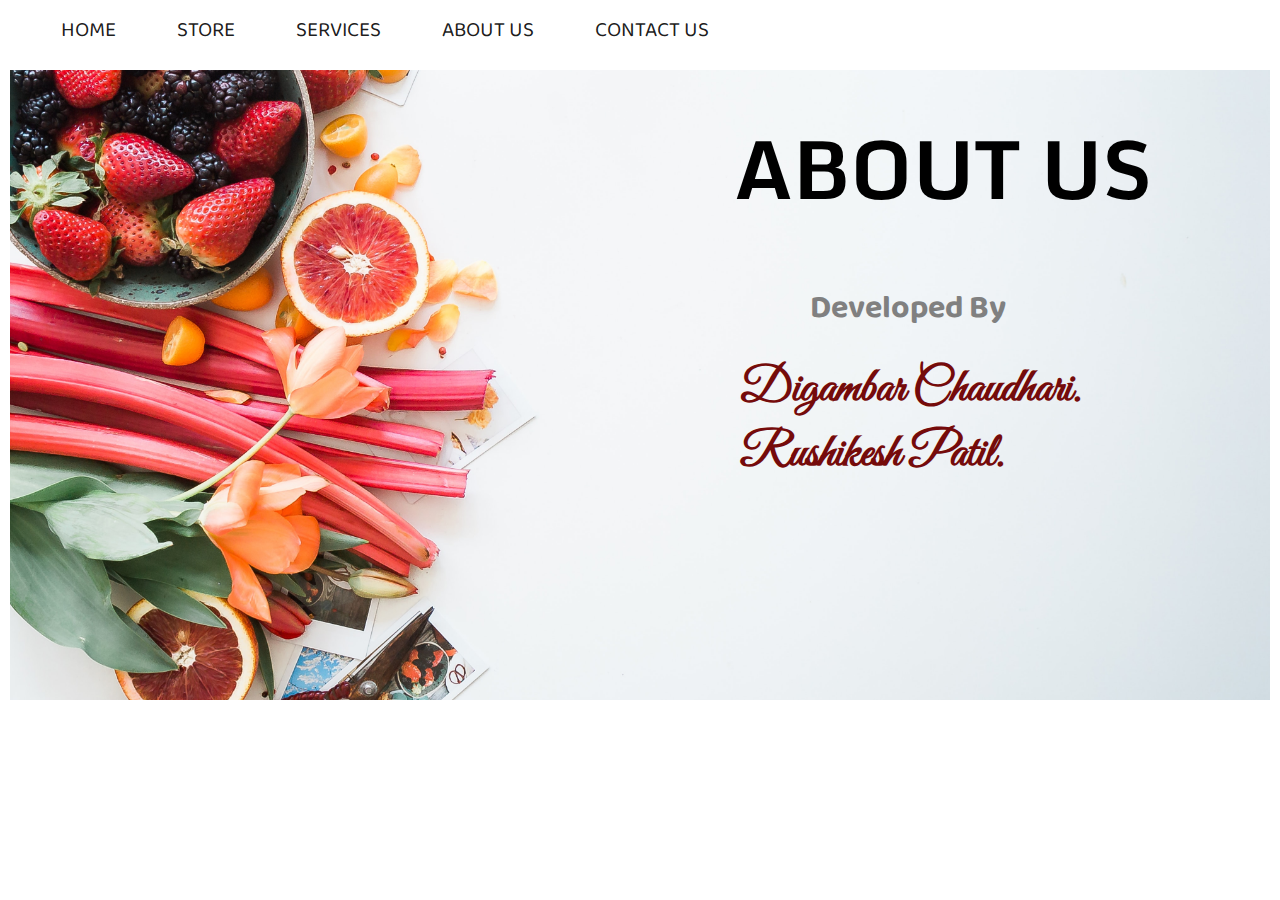
<file: html/AboutUs.html>
<!DOCTYPE html>
<html lang="en">

<head>
    <meta charset="UTF-8">
    <meta name="viewport" content="width=device-width, initial-scale=1.0">
    <title>About Us</title>
    <link
        href="https://fonts.googleapis.com/css2?family=EB+Garamond:wght@500&family=Great+Vibes&family=Josefin+Sans:wght@500&family=PT+Sans&display=swap"
        rel="stylesheet">
    <link href="https://fonts.googleapis.com/css2?family=Baloo+2:wght@500&display=swap" rel="stylesheet">
    <link href="https://fonts.googleapis.com/css2?family=Monda&display=swap" rel="stylesheet">
    <link rel="stylesheet" href="../css/style.css">
</head>

<body>

    <!-- Navigation Bar -->

    <nav id="navigation">
        <ul>
            <li class="list"><a href="../index.html">Home</a></li>
            <li class="list"><a href="../html/Store.html">Store</a></li>
            <!-- <li class="list"><a href="#gallary">Gallery</a></li> -->
            <li class="list"><a href="../html/Services.html">Services</a></li>
            <li class="list"><a href="#about_us">About us</a></li>
            <li class="list"><a href="../html/ContactUs.html">Contact us</a></li>
        </ul>

        
    </nav>

    <!-- ABOUT US SECTION START FROM HERE -->
    <section id="about_us">
        <h1 class="mainheading">About Us</h1>
        <h2>Developed By</h2>
        <h3>Digambar Chaudhari.</h3>
        <h3>Rushikesh Patil.</h3>
    </section>
</body>

</html>
</file>
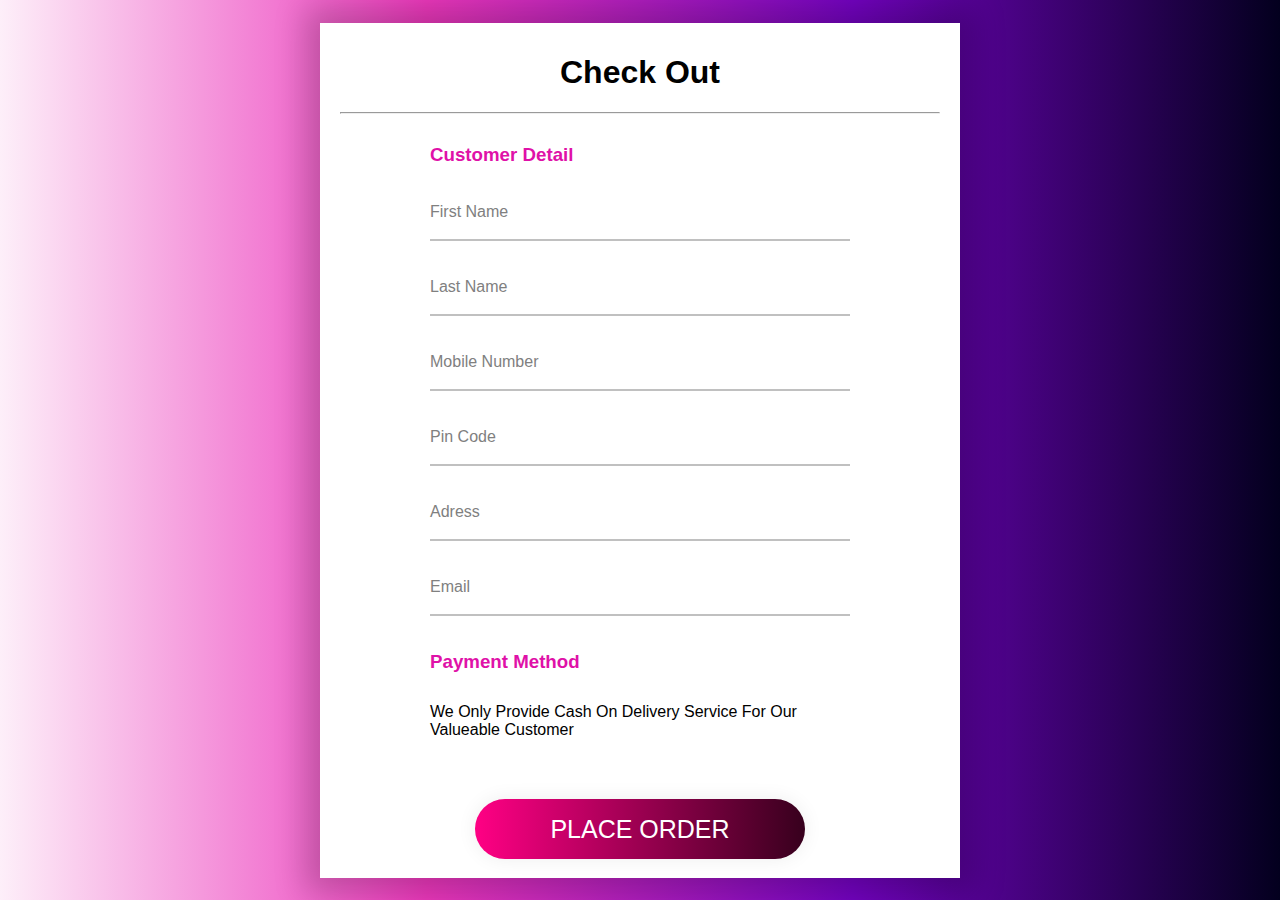
<file: html/Check Out.html>
<!DOCTYPE html>
<html lang="en">

<head>
    <meta charset="UTF-8">
    <meta name="viewport" content="width=device-width, initial-scale=1.0">
    <title>Sweet Shop-Check Out</title>
    <link rel="stylesheet" href="../css/Check Out.css">
</head>

<body>
    <form action="../html/OrderConfirm.html">
    <div class="Container">
        <div class="CheckOut">

            <div class="Form">

                <h1>Check Out</h1>
                <hr>

                <div class="wrapper">
                     <h3>Customer Detail</h3>
                    <div  class="input-data">
                        <input id="FirstName" type="text" required>
                        <div class="underline"></div>
                        <label>First Name</label>
                    </div>
                    <div class="input-data">
                        <input id="LastName" type="text" required>
                        <div class="underline"></div>
                        <label>Last Name</label>
                    </div>
                    <div class="input-data">
                        <input id="MobileNumber" type="tel" pattern="[0-9]{10}" maxlength="10" required>
                        <div class="underline"></div>
                        <label>Mobile Number</label>
                    </div>
                    <div class="input-data">
                        <input id="PinCode" type="tel" pattern="[0-9]{6}" maxlength="6" required>
                        <div class="underline"></div>
                        <label>Pin Code</label>
                    </div>
                    <div class="input-data">
                        <input id="Adress" type="text" required>
                        <div class="underline"></div>
                        <label>Adress</label>
                    </div>
                    <div class="input-data">
                        <input id="EmailId" type="email" required>
                        <div class="underline"></div>
                        <label>Email</label>
                    </div>
                
                    <h3>Payment Method</h3>
                   <div class="paymentoption">
                       <p>We Only Provide Cash On Delivery Service For Our Valueable Customer</p>
                   </div>

                   <input id="PlaceOrderBtn" onclick="CustomerData()" type="submit" value="Place Order">
                    
                
                </div>

            </div>
        </div>
    </div>
</form>
</body>
<script src="../js/CheckOut.js"></script>
</html>
</file>
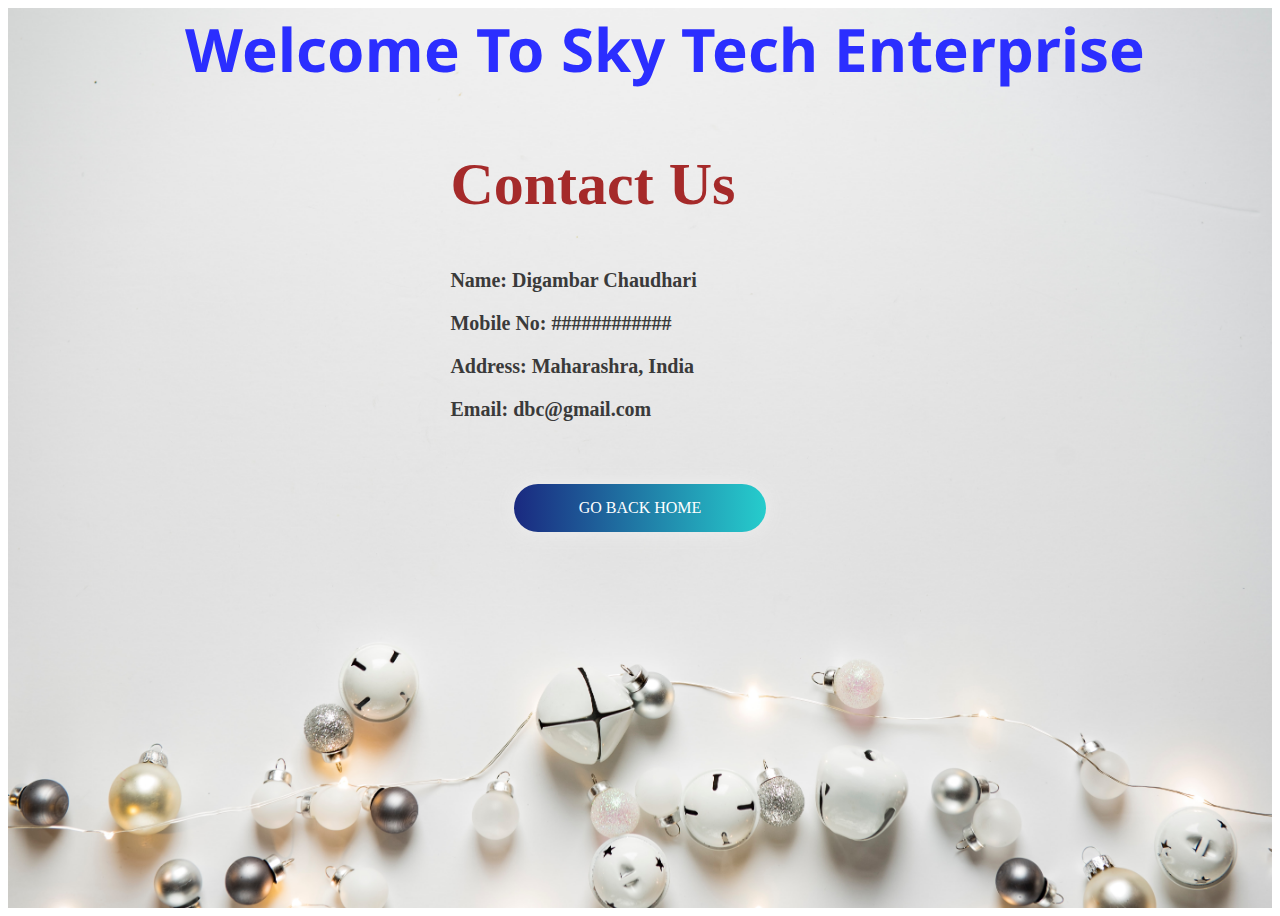
<file: html/ContactUs.html>
<!DOCTYPE html>
<html lang="en">

<head>
    <meta charset="UTF-8">
    <meta name="viewport" content="width=device-width, initial-scale=1.0">
    <title>Contact Us</title>
    <link rel="preconnect" href="https://fonts.gstatic.com">
    <link href="https://fonts.googleapis.com/css2?family=Noto+Sans&family=Redressed&display=swap" rel="stylesheet">
    

    <style>
        *{
            outline: none;
        }
        .mainbox {
           
            background-image: url(../img/background/4.jpg);
            background-position: center;
            background-size: cover;
            background-repeat: no-repeat;
            height: 100vh;
            width: 100%;
        }

        .contact h1 {
            color: rgb(43, 46, 255);
            margin: 0px 0px 60px 50px;
            font-family: 'Noto Sans', sans-serif;
            text-align: center;
            font-size: 60px;
            
        }


        .contact h2 {
            text-align: start;
            margin-top: 15px;
            margin-right: auto;
            margin-left: 35%;
            font-size: 60px;
            font-family: 'Redressed', cursive;
            color: brown;
      
        }

     
        .contact h3 {
            text-align: start;
            margin-top: 15px;
            margin-right: auto;
            margin-left: 35%;
            font-size: 20px;
            color: rgb(58, 58, 58);


        }

        
        .HomeButton {background-image: linear-gradient(to right, #1A2980 0%, #26D0CE  51%, #1A2980  100%)}
         .HomeButton {
           
            margin: 5% 40%;
      
            padding: 15px 45px;
            text-align: center;
            text-transform: uppercase;
            transition: 0.5s;
            background-size: 200% auto;
            color: white;            
            box-shadow: 0 0 20px #eee;
            border-radius: 40px;
            display: block;
            cursor: pointer;
          }

          .HomeButton:hover {
            background-position: right center; /* change the direction of the change here */
            color: #fff;
            text-decoration: none;
          }
         a{
             text-decoration: none;
             color: white;
         }
    </style>
</head>

<body>

    <div class="mainbox">
             
        
        <div class="contact">
            <h1>Welcome To Sky Tech Enterprise</h1>
            <h2>Contact Us</h2>
            <h3>Name: Digambar Chaudhari</h3>
            <h3>Mobile No: ############</h3>
            <h3>Address: Maharashra, India</h3>
            <h3>Email: dbc@gmail.com</h3>
            <h3></h3>
        </div>
        <div class="HomeButton" ><a href="../index.html">Go Back Home</a></div>
    </div>


</body>

</html>
</file>
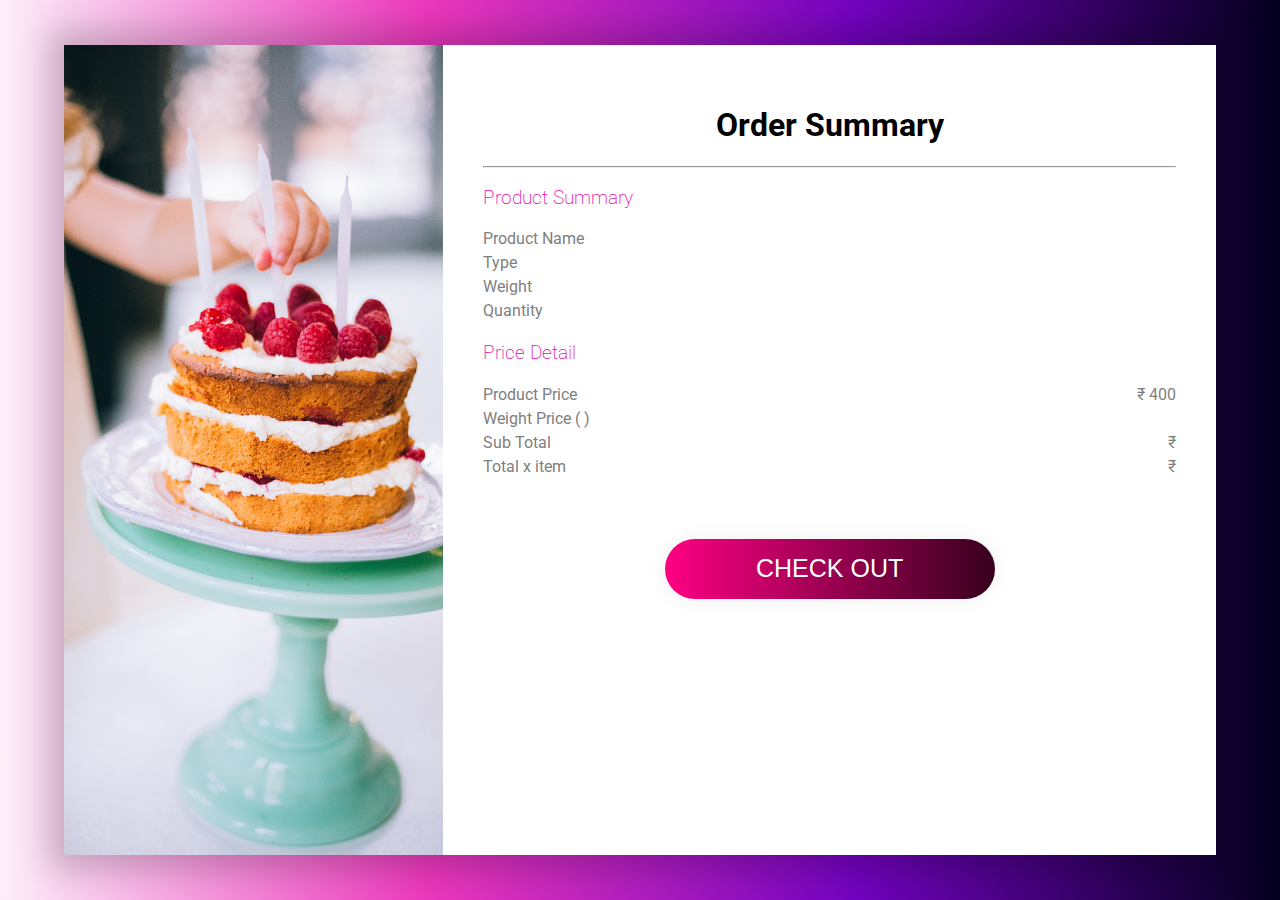
<file: html/Order Summary.html>
<!DOCTYPE html>
<html lang="en">

<head>
    <meta charset="UTF-8">
    <meta name="viewport" content="width=device-width, initial-scale=1.0">
    <title>Sweet Shop-Order Summary</title>
    <link rel="stylesheet" href="../css/Order Summary.css">
    <link rel="preconnect" href="https://fonts.gstatic.com">
    <link href="https://fonts.googleapis.com/css2?family=Roboto&display=swap" rel="stylesheet">

</head>

<body>
   <form action="../html/Check Out.html">
    <div id="Container">
        <div class="Payment">
            <div class="ProductView">

            </div>
            <div class="ProductBill">
                <h1>Order Summary</h1>
                <hr>
            

                <div class="detail">
                   <h3>Product Summary</h3>
                    <ul>
                        <li>
                            <span>Product Name</span>
                            <span id="ProductName" ></span>
                        </li>
                        <li>
                            <span>Type</span>
                            <span id="CakeType" ></span>
                        </li>
                        <li>
                            <span>Weight</span>
                            <span id="CakeWeight" ></span>
                        </li>
                        <li>
                            <span>Quantity</span>
                            <span id="Quantity" ></span>
                        </li>
                        
                    </ul>
                
                    <h3>Price Detail</h3>
                    <ul>
                        <li>
                            <span>Product Price</span>
                            <span>₹ 400</span>
                        </li>
                        <li>
                            <span>Weight Price (<span id="CakeWeightPrice"></span> <span>)</span></span>
                            <span id="WeightPrice"></span>
                        </li>
                        <li>
                            <span>Sub Total</span>
                            <span>₹ <span id="SubTotal" ></span></span>
                        </li>
                        
                        <li>
                            <span>Total x <span id="TotalQuantity"></span><span> item</span></span>
                            <span>₹ <span id="Total"></span></span>
                            
                        </li>
                    </ul>
                </div>
                <input type="submit" class="CheckOutBtn" value="Check Out">
               
            </div>
        </div>
    </div>
</form>
</body>
<script src="../js/Order Summary.js"></script>

</html>
</file>
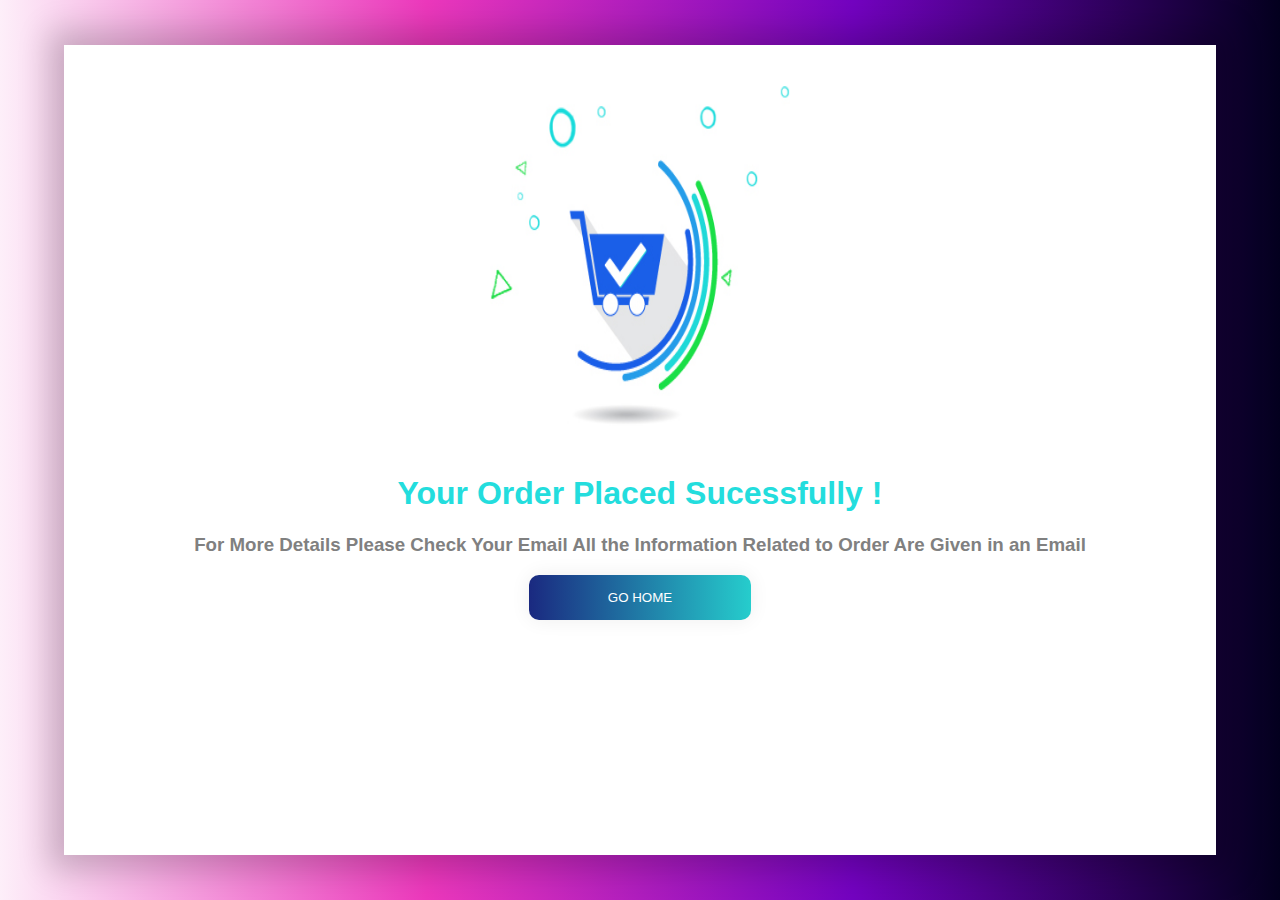
<file: html/OrderConfirm.html>
<!DOCTYPE html>
<html>

<head>
    <title></title>
    <script src="https://smtpjs.com/v3/smtp.js">
    </script>
    
    <script type="text/javascript">

        
        sendEmail();
        function sendEmail() {
            
        let FirstName=localStorage.getItem("FirstName");
        let LastName=localStorage.getItem("LastName");
        let ProductName=localStorage.getItem("cakename");
        let ProductType=localStorage.getItem("CakeType");
        let ProductWeight=localStorage.getItem("Weight");
        let ProductQuantity=localStorage.getItem("ProductQuantity");
        let TotalPrice=localStorage.getItem("TotalPrice");
        
        // Email Variables
        let CustomerEmailId=localStorage.getItem("EmailId")

            
            
            Email.send({
                Host: "smtp.gmail.com",
                Username: "",   // enter Email id
                Password: "",   // Enter Password
                To: CustomerEmailId,    // Variable Conataining Customer Email ID
                From: "digambarchaudhari425303@gmail.com",
                Subject: `Order Confirmation- Your ${ProductName} order has been Successfully Placed!`,
                Body: `  <div style=" height: 100vh; padding: 40px; background: #e65c00;  /* fallback for old browsers */
    background: -webkit-linear-gradient(to right, #F9D423, #e65c00);  /* Chrome 10-25, Safari 5.1-6 */
    background: linear-gradient(to right, #F9D423, #e65c00); /* W3C, IE 10+/ Edge, Firefox 16+, Chrome 26+, Opera 12+, Safari 7+ */
    " >
     <div class="MailContainer" style="width: 80%; height: 80%; margin: 40px auto;  background-color: white;box-shadow: 0px 0px 30px 15px rgb(0, 0, 0,0.2);"  >
         <div  style=" display: flex; background-image: linear-gradient( 109.6deg,  rgba(33,99,255,1) 11.2%, rgba(0,10,139,1) 100.2% );width: 100%; height: 12%; " >
             <!-- <img src="https://1.bp.blogspot.com/-ZiahJyfsw14/X69kN3L_HjI/AAAAAAAAAgA/St3e99N6lpwKFlETHdbPgA2_PY9wrhAtACLcBGAsYHQ/s300/logo3%2B-%2BCopy.png" alt="logo2" style=" width: 25%; height: 100%; position: relative; margin: auto 1%; "> -->
             <h1 style="color: white; padding: 5px; margin: auto 14px;  font-family: 'Great Vibes', cursive;" >Sweet Shop</h1>
             <h1 style="color: white; text-align: center; padding: 5px;  margin:auto; margin-left: 50%; font-size: 20px;"  >Order Placed!</h1>
         </div>
         <div  class="contain" style="padding: 40px;" >
             <p>Dear ${FirstName} </p>
             <p>Greetings from Sweet Shop!</p>
             <p>We thank you for your order. This email contains your order summary. Your item will be receive you within 4 to 5 hours. If You wnat to cancle this order you can cancle it within 1 hour. To cancle the order please call us on 1234567890. Thank You For Giving Your Love!</p>
             <h4>Order Detail</h4>
             <hr>
             <span >Product Name:</span> <span style=" margin-left: 60%; padding: 1px;" >${ProductName}</span><br>
             <span >Product Type: </span> <span style="margin-left: 68%;  padding: 8px; " >${ProductType}</span><br>
             <span >Product Weight: </span> <span style="margin-left: 67%; padding: 4px;" >${ProductWeight}</span><br>
             <span >Product Quantity: </span> <span style="margin-left: 66%; padding: 3px;" >${ProductQuantity}</span><br>
             <hr>
             <span >Total Price: </span> <span style="margin-left: 70%; padding: px;" >₹ ${TotalPrice}</span><br>
         </div>
 
     </div>
    </div> `      
                                    
            }).then(
                message => alert("Your Order Placed Sucessfully check Your Email ")
                
            ); 
        
        
        }
        
        SendEmailToSweetShop()
   function SendEmailToSweetShop() {
           
            // Customer Detail
            let FirstName=localStorage.getItem("FirstName");
          let LastName=localStorage.getItem("LastName");
          let MobileNumber= localStorage.getItem("MobileNumber");
          let Pincode= localStorage.getItem("PinCode");
          let Adress= localStorage.getItem("Adress");
          let EmailId=localStorage.getItem("EmailId")
           //    product Detail
          let ProductOrder=localStorage.getItem("cakename");
          let ProductType=localStorage.getItem("CakeType");
          let ProductWeight=localStorage.getItem("Weight");
          let ProductQuantity=localStorage.getItem("ProductQuantity");
          let TotalPrice=localStorage.getItem("TotalPrice");
        
        Email.send({
            Host: "smtp.gmail.com",
            Username: "email Id Here",  // Enter Email ID to send email
            Password: "PasswordHere",   // Enter Password
            To: 'Email ID',             // Enter email id of your shop for receving email of order
            From: "Email ID",           // Enter the same email id used in Username
            Subject: `Order Confirmation- You get a new order of ${ProductOrder} !`,
            Body: ` <div style=" height: 100vh; padding: 40px; background: #e65c00;  /* fallback for old browsers */
      background: -webkit-linear-gradient(to right, #F9D423, #e65c00);  /* Chrome 10-25, Safari 5.1-6 */
      background: linear-gradient(to right, #F9D423, #e65c00); /* W3C, IE 10+/ Edge, Firefox 16+, Chrome 26+, Opera 12+, Safari 7+ */
      " >
       <div class="MailContainer" style="width: 80%; height: 90%; margin: 40px auto;  background-color: white;box-shadow: 0px 0px 30px 15px rgb(0, 0, 0,0.2);"  >
           <div  style=" display: flex; background-image: linear-gradient( 109.6deg,  rgba(33,99,255,1) 11.2%, rgba(0,10,139,1) 100.2% );width: 100%; height: 12%; " >
               <!-- <img src="https://1.bp.blogspot.com/-ZiahJyfsw14/X69kN3L_HjI/AAAAAAAAAgA/St3e99N6lpwKFlETHdbPgA2_PY9wrhAtACLcBGAsYHQ/s300/logo3%2B-%2BCopy.png" alt="logo2" style=" width: 25%; height: 100%; position: relative; margin: auto 1%; "> -->
               <h1 style="color: white; padding: 5px; margin: auto 14px;  font-family: 'Great Vibes', cursive;" >Sweet Shop</h1>
               <h1 style="color: white; text-align: center; padding: 5px;  margin:auto; margin-left: 50%; font-size: 20px;"  >New Order!</h1>
           </div>
           <div  class="contain" style="padding: 40px;" >
               <p>Dear Sir,</p>
               <p>You have New order the details related to the order and customer are given below</p>
               <h4>Order Detail</h4>
               <hr>
               <span >Product Name:</span> <span style=" margin-left: 60%; padding: 1px;" >${ProductOrder}</span><br>
               <span >Product Type: </span> <span style="margin-left: 68%;  padding: 8px; " >${ProductType}</span><br>
               <span >Product Weight: </span> <span style="margin-left: 67%; padding: 4px;" >${ProductWeight}</span><br>
               <span >Product Quantity: </span> <span style="margin-left: 66%; padding: 3px;" >${ProductQuantity}</span><br>
               <span >Total Price: </span> <span style="margin-left: 70%; padding: px;" >₹ ${TotalPrice}</span><br>
               <hr>
               <h4>Customer Detail</h4>
               <span >Customer Name:</span> <span style=" margin-left: 55%; padding: 1px;" >${FirstName} ${LastName}
              </span><br>
               <span >Mobile Number: </span> <span style="margin-left: 55%;" >${MobileNumber}</span><br>
               <span >Pincode: </span> <span style="margin-left: 60%;">${Pincode}</span><br>
               <span >Adress: </span> <span style="margin-left: 60%;">${Adress}</span><br>
               <span >Email Id: </span> <span style="margin-left: 60%;" >${EmailId}</span><br>
           </div>
   
       </div>
      </div> `
        }).then(
            
        );
   
        Swal.fire({
  position: 'top-end',
  icon: 'success',
  title: 'Your work has been saved',
  showConfirmButton: false,
  timer: 1500
})
   function clearData(){
       localStorage.clear()
   }
   
    }
    </script>
    <link rel="stylesheet" href="../css/OrderConfirm.css">
</head>
<form action="../index.html">
<body>
   <div class="container">
       <div class="frame">
           <img src="../img/Order-Placed-Icon.jpg" alt="">
           <h1>Your Order Placed Sucessfully !</h1>
           <h3>For More Details Please Check Your Email All the Information Related to Order Are Given in an Email</h3>
          <input type="submit" id="back" value="Go Home" onclick="clearData()" >
       </div>
   </div>
</form>
</body>

</html>
</file>
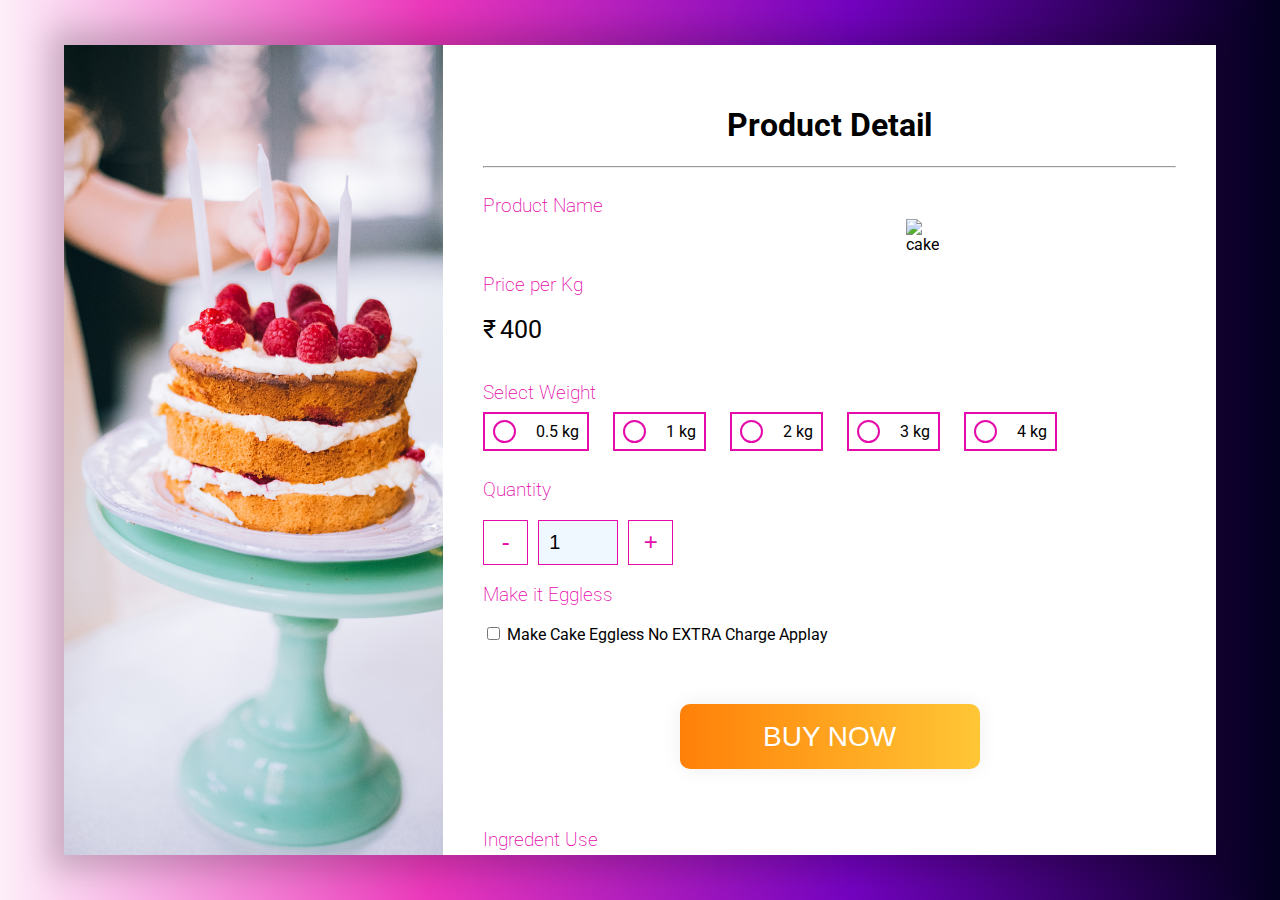
<file: html/Product Detail.html>
<!DOCTYPE html>
<html lang="en">

<head>
    <meta charset="UTF-8">
    <meta name="viewport" content="width=device-width, initial-scale=1.0">
    <title>Sweet Shop-Product Detail</title>
    <link href="https://fonts.googleapis.com/css2?family=Roboto&display=swap" rel="stylesheet">
    <link rel="stylesheet" href="../css/Product Detail.css">
    
</head>

<body>
   
   <!-- Div of full page -->
    <div id="wrapper">
        
       <!-- Div of Payment Box -->
        <div class="payment">
            
            <!-- Two Parts of Payment Box  -->
            <div class="payment_product">
            </div>
            <div class="payment_bill">
                
                <!-- Product Detail Name, Price -->
                <h1>Product Detail</h1>
                <hr>
               
                <div class="productid">
                   
                    <h3>Product Name</h3>
                    <span ><img id="ProductImage" alt="cake"></span>
                    <p id="productName" ></p>
                </div>
                
                

                <h3>Price per Kg</h3>
                
                <div class="totalRupee">
                    <span id="rupeesign">₹</span>
                    <span id="price"></span>

                </div><br>

                <h3>Select Weight</h3>
                <p id="WeightErrorMessage" ></p>
                <div id ="optionbtn" class="weightOption" name="myweight" onclick="WeightChange()" >
                  
                    <input type="radio" id="kg" name="weight" value="kg">
                    <label for="kg">0.5 kg</label>

                    <input type="radio" id="kg1" name="weight"  value="1 kg">
                    <label for="kg1">1 kg</label>

                    <input type="radio" id="kg2" name="weight" value="2 Kg">
                    <label for="kg2">2 kg</label>

                    <input type="radio" id="kg3" name="weight" value="3 Kg">
                    <label for="kg3">3 kg</label>

                    <input type="radio" id="kg4" name="weight" value="4 Kg">
                    <label for="kg4">4 kg</label>

                </div><br>
                
                <h3>Quantity</h3>
                <div class="numspin" >
                    <button class="minusBtn" disabled type="button">-</button>
                    <input type="text"  id="quantity" value="1" onkeydown="return false">
                    <button class="plusBtn"  type="button" >+</button>
                </div>

                <h3>Make it Eggless</h3>
                <input type="checkbox" id="eggless" name="eggless" onclick="EglessOrNot()"> 
                <label for="eggless">Make Cake Eggless No EXTRA Charge Applay</label><br>

               <div id="buynow">
                <input  type="submit" name="Buy Now" value="Buy Now" onclick="FormValidation()">
               </div>
                

                <h3>Ingredent Use</h3>
                <p>flour, sugar, butter, choclate, egg, fruits and etc. </p><br>

                <h3>Product Description</h3> 
                <p>Made with Fresh Whipped Cream and blends of Chocolate, Blackforest is the most sought-after cake
                    flavour, and the all-time favorite of almost everyone. Send this freshly baked delicacy to your
                    loved ones today. Suitable for Birthday, Anniversaries, and more occasions, etc.</p><br>

                    
            </div>
        </div>
    </div>
</body>
<script src="../js/Product Detail.js"></script>
</html>
</file>
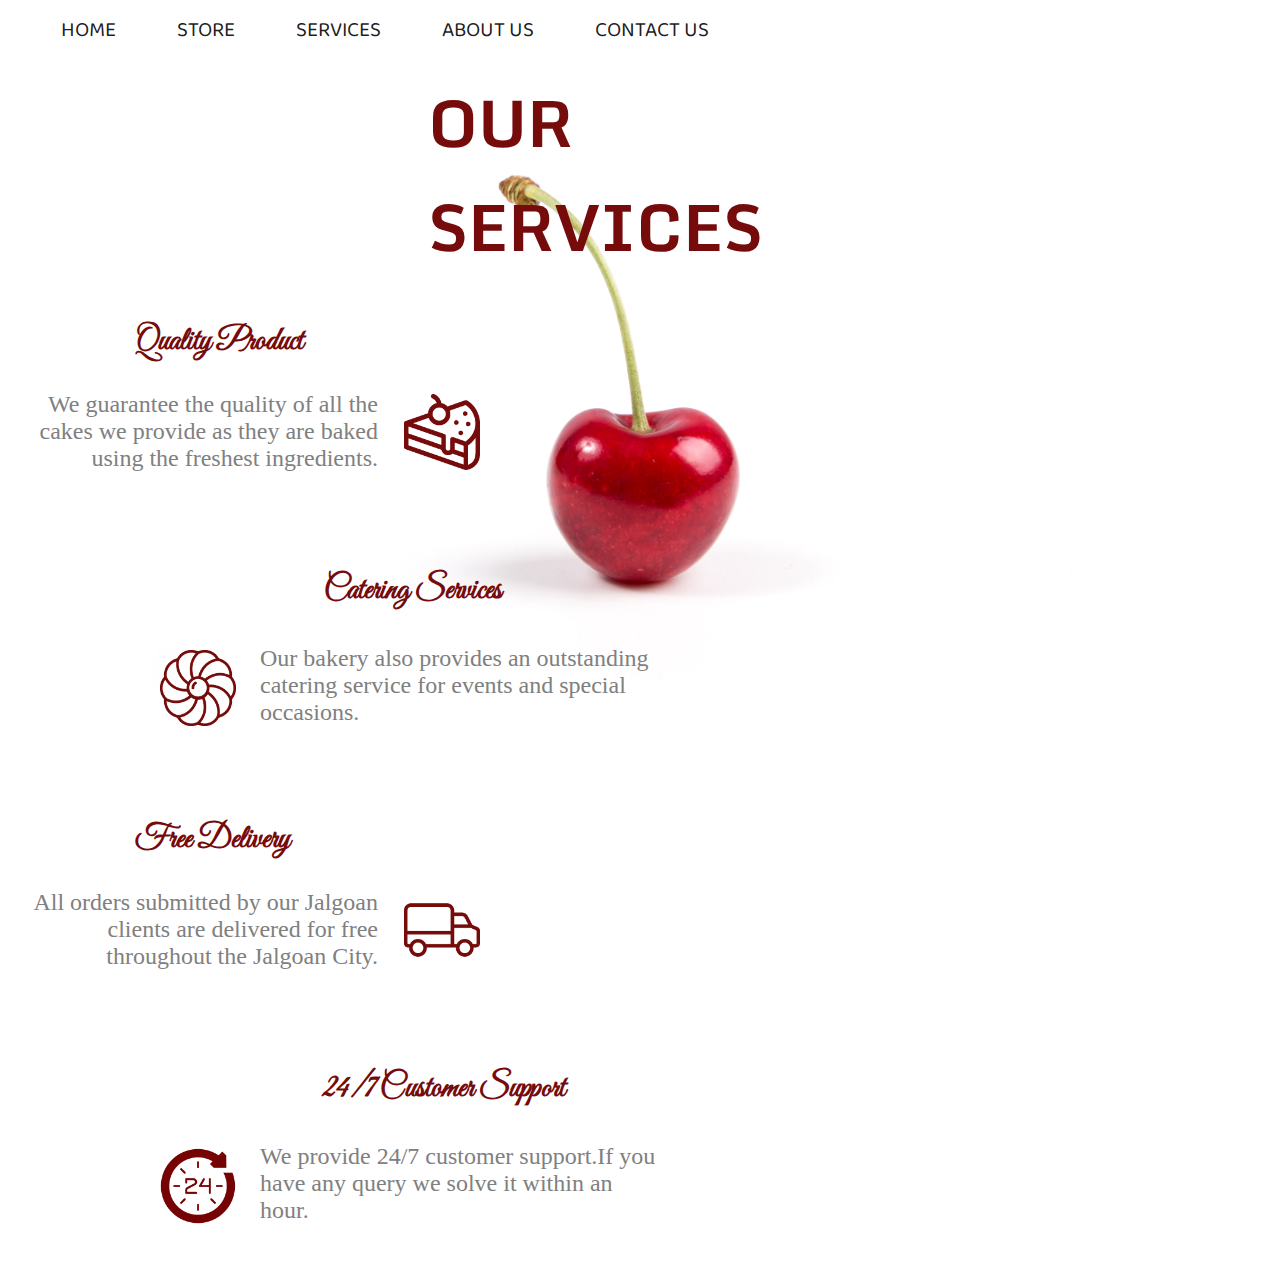
<file: html/Services.html>
<!DOCTYPE html>
<html lang="en">

<head>
    <meta charset="UTF-8">
    <meta name="viewport" content="width=device-width, initial-scale=1.0">
    <title>Services</title>
    <link
        href="https://fonts.googleapis.com/css2?family=EB+Garamond:wght@500&family=Great+Vibes&family=Josefin+Sans:wght@500&family=PT+Sans&display=swap"
        rel="stylesheet">
    <link href="https://fonts.googleapis.com/css2?family=Baloo+2:wght@500&display=swap" rel="stylesheet">
    <link href="https://fonts.googleapis.com/css2?family=Monda&display=swap" rel="stylesheet">
    <link rel="stylesheet" href="../css/style.css">
</head>

<body>

    <!-- Navigation Bar -->
    
    <nav id="navigation">
        <ul>
            <li class="list"><a href="../index.html">Home</a></li>
            <li class="list"><a href="../html/Store.html">Store</a></li>
            <!-- <li class="list"><a href="#gallary">Gallery</a></li> -->
            <li class="list"><a href="#">Services</a></li>
            <li class="list"><a href="#about_us">About us</a></li>
            <li class="list"><a href="../html/ContactUs.html">Contact us</a></li>
        </ul>


    </nav>

    <!-- Services Section -->
    <section id="shop">
        <h1 id="shopheading">Our Services</h1>

        <div id="ShopContainer">

            <div class="shopingbox">
                <h1 class="subheading" id="boxheading1">Quality Product</h1>
                <img class="ShopImg1" src="../img/whychoose/cake-pop.png" alt="cake">
                <p class="Shoptext1">We guarantee the quality of all the cakes we provide as they are baked using the
                    freshest ingredients.</p>
            </div>

            <div class="shopingbox">
                <h1 class="subheading" id="boxheading2">Catering Services</h1>
                <img class="ShopImg2" src="../img/whychoose/pastry.png" alt="catering_logo">
                <p class="Shoptext2">Our bakery also provides an outstanding catering service for events and special
                    occasions.</p>
            </div>

            <div class="shopingbox">
                <h1 class="subheading" id="boxheading3">Free Delivery</h1>
                <img class="ShopImg1" src="../img/whychoose/delivery.png" alt="truck">
                <p class="Shoptext1">All orders submitted by our Jalgoan clients are delivered for free throughout the
                    Jalgoan City.</p>
            </div>

            <div class="shopingbox">
                <h1 class="subheading" id="boxheading4">24/7 Customer Support</h1>
                <img class="ShopImg2" src="../img/whychoose/clock.png" alt="24/7">
                <p class="Shoptext2">We provide 24/7 customer support.If you have any query we solve it within an hour.
                </p>
            </div>

        </div>
    </section>
</body>

</html>
</file>
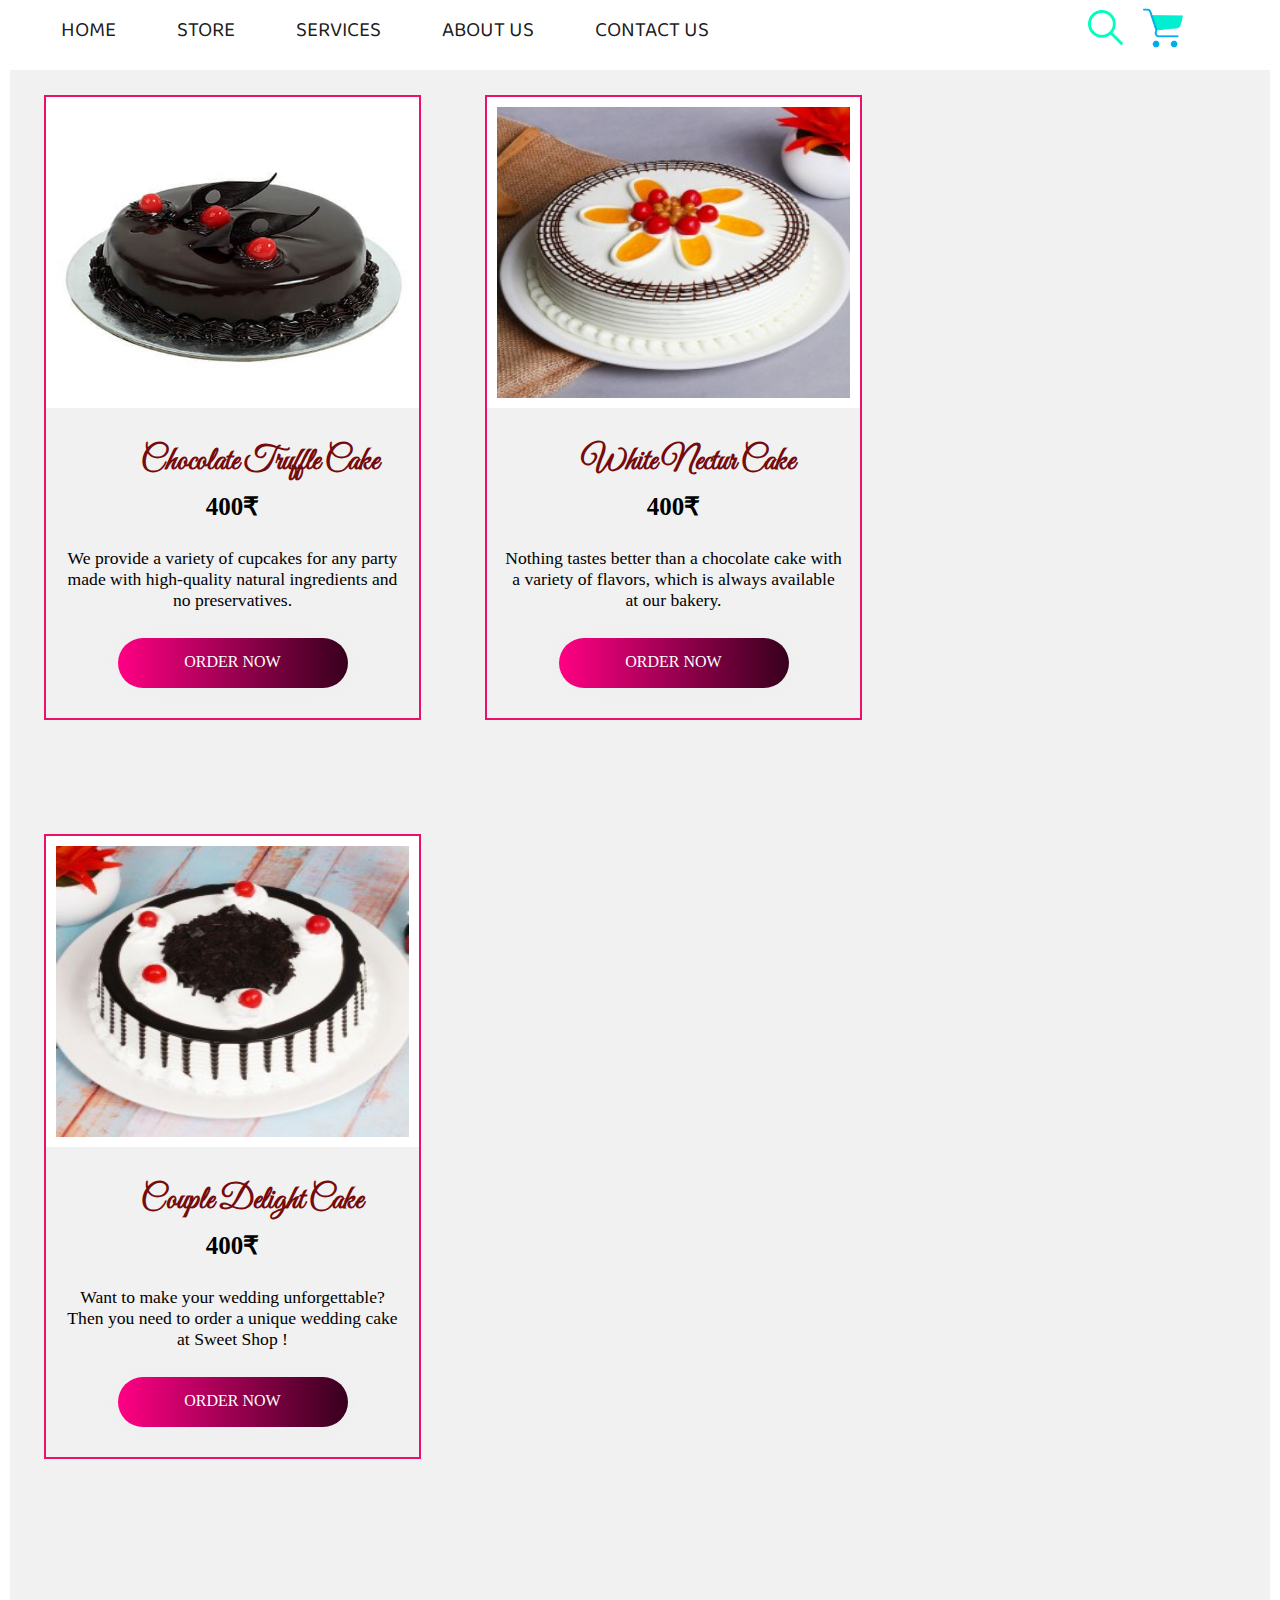
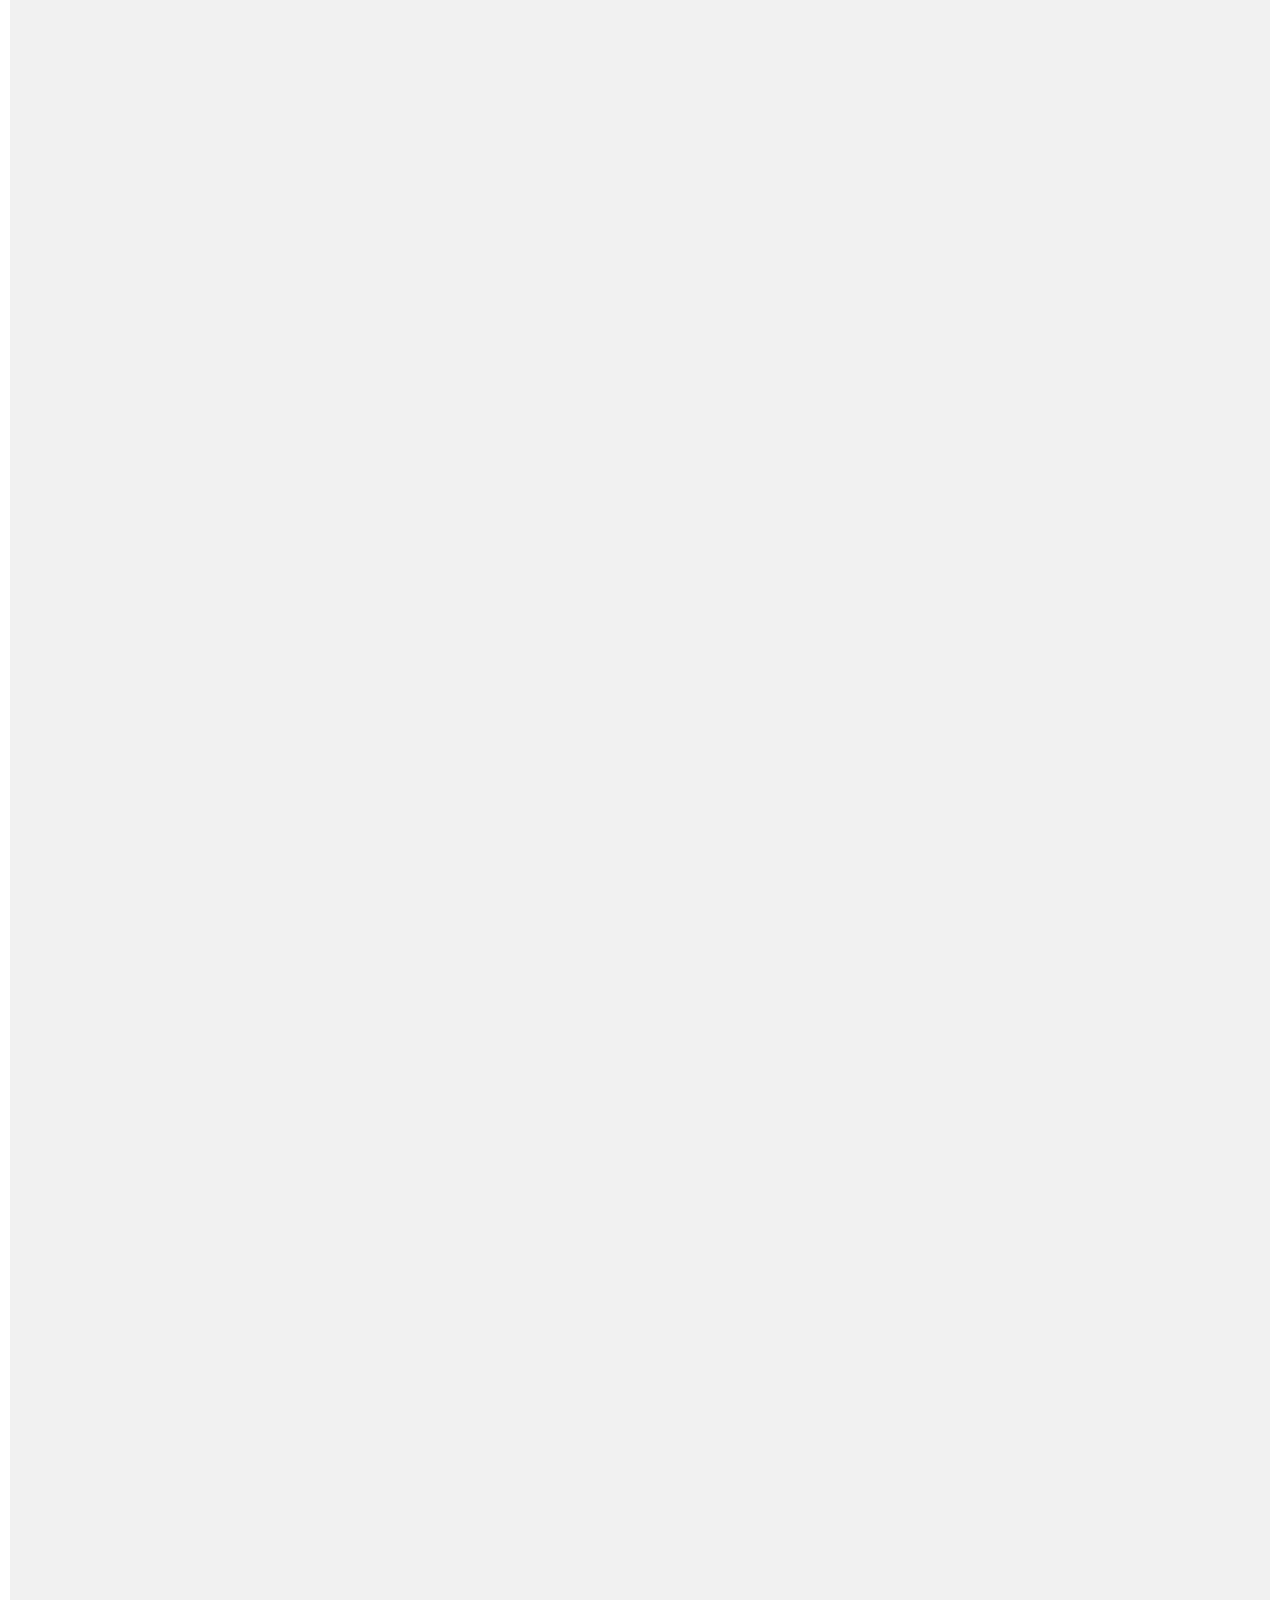
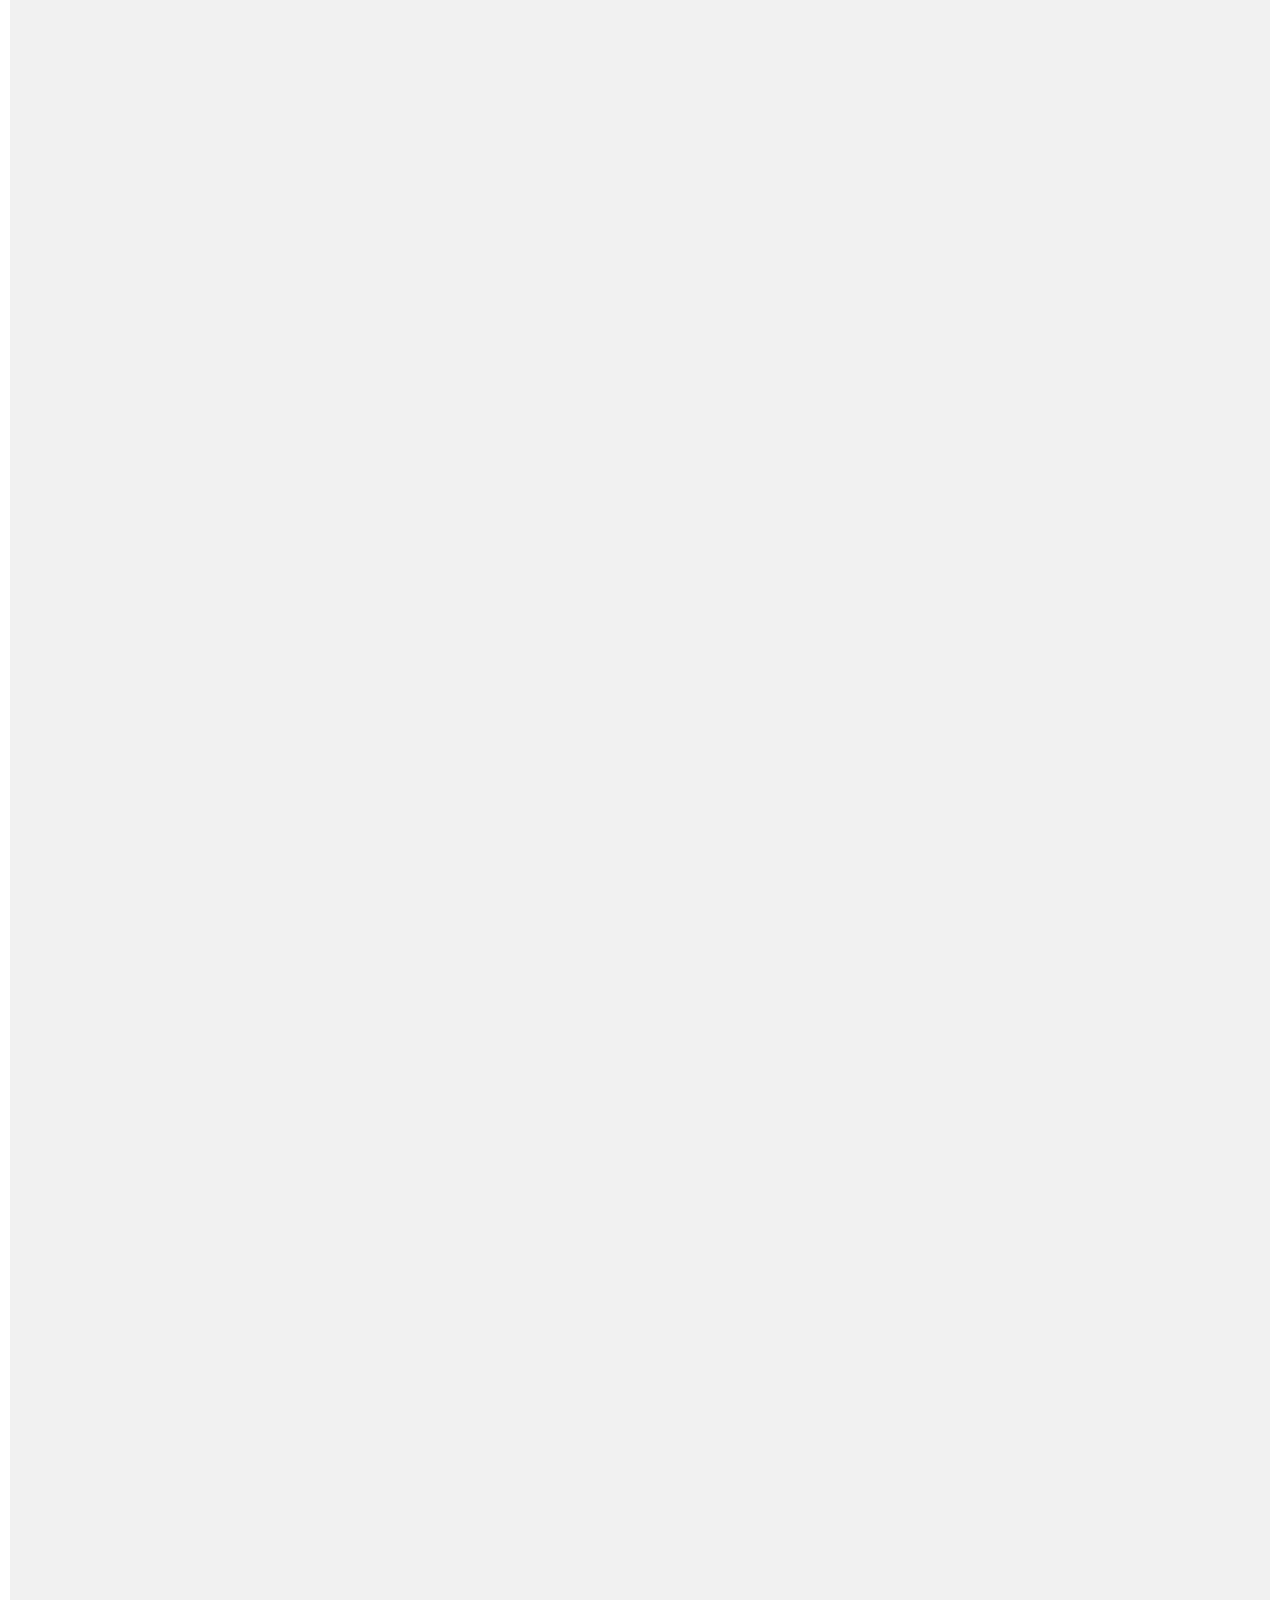
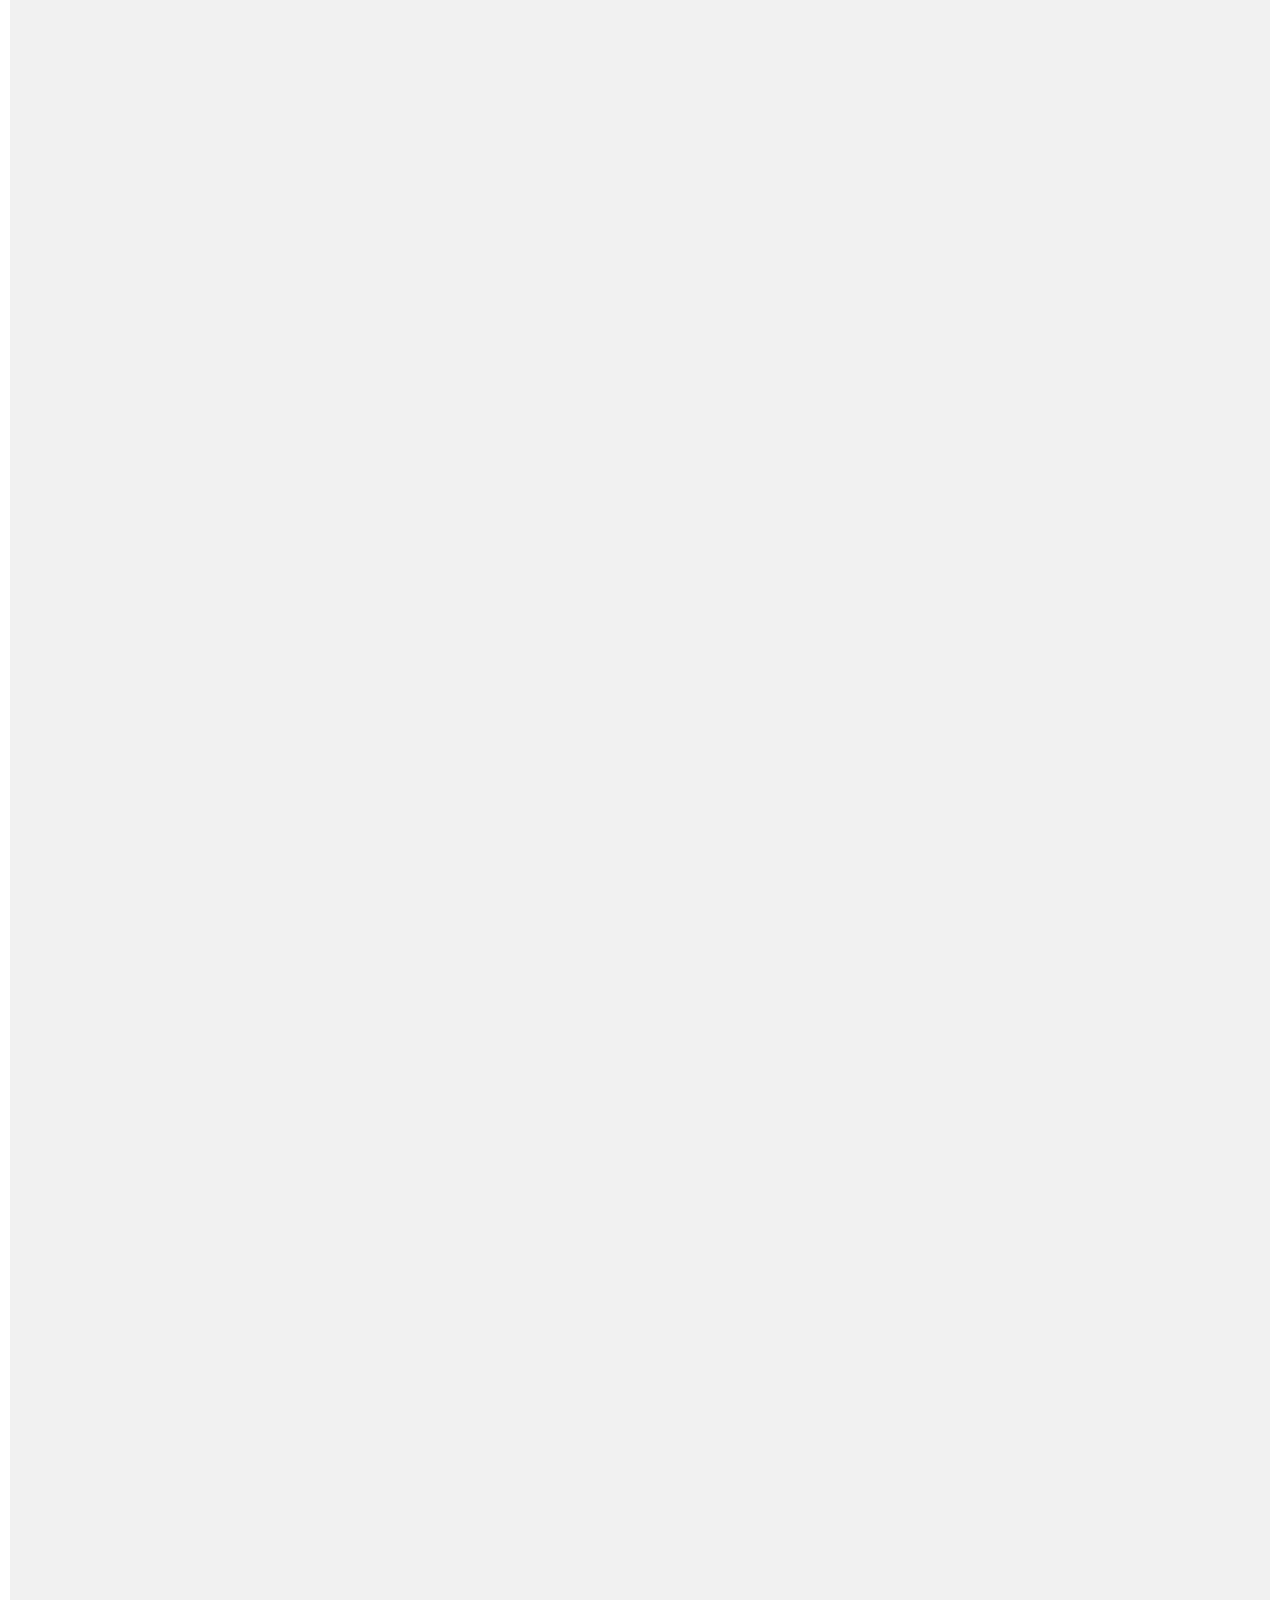
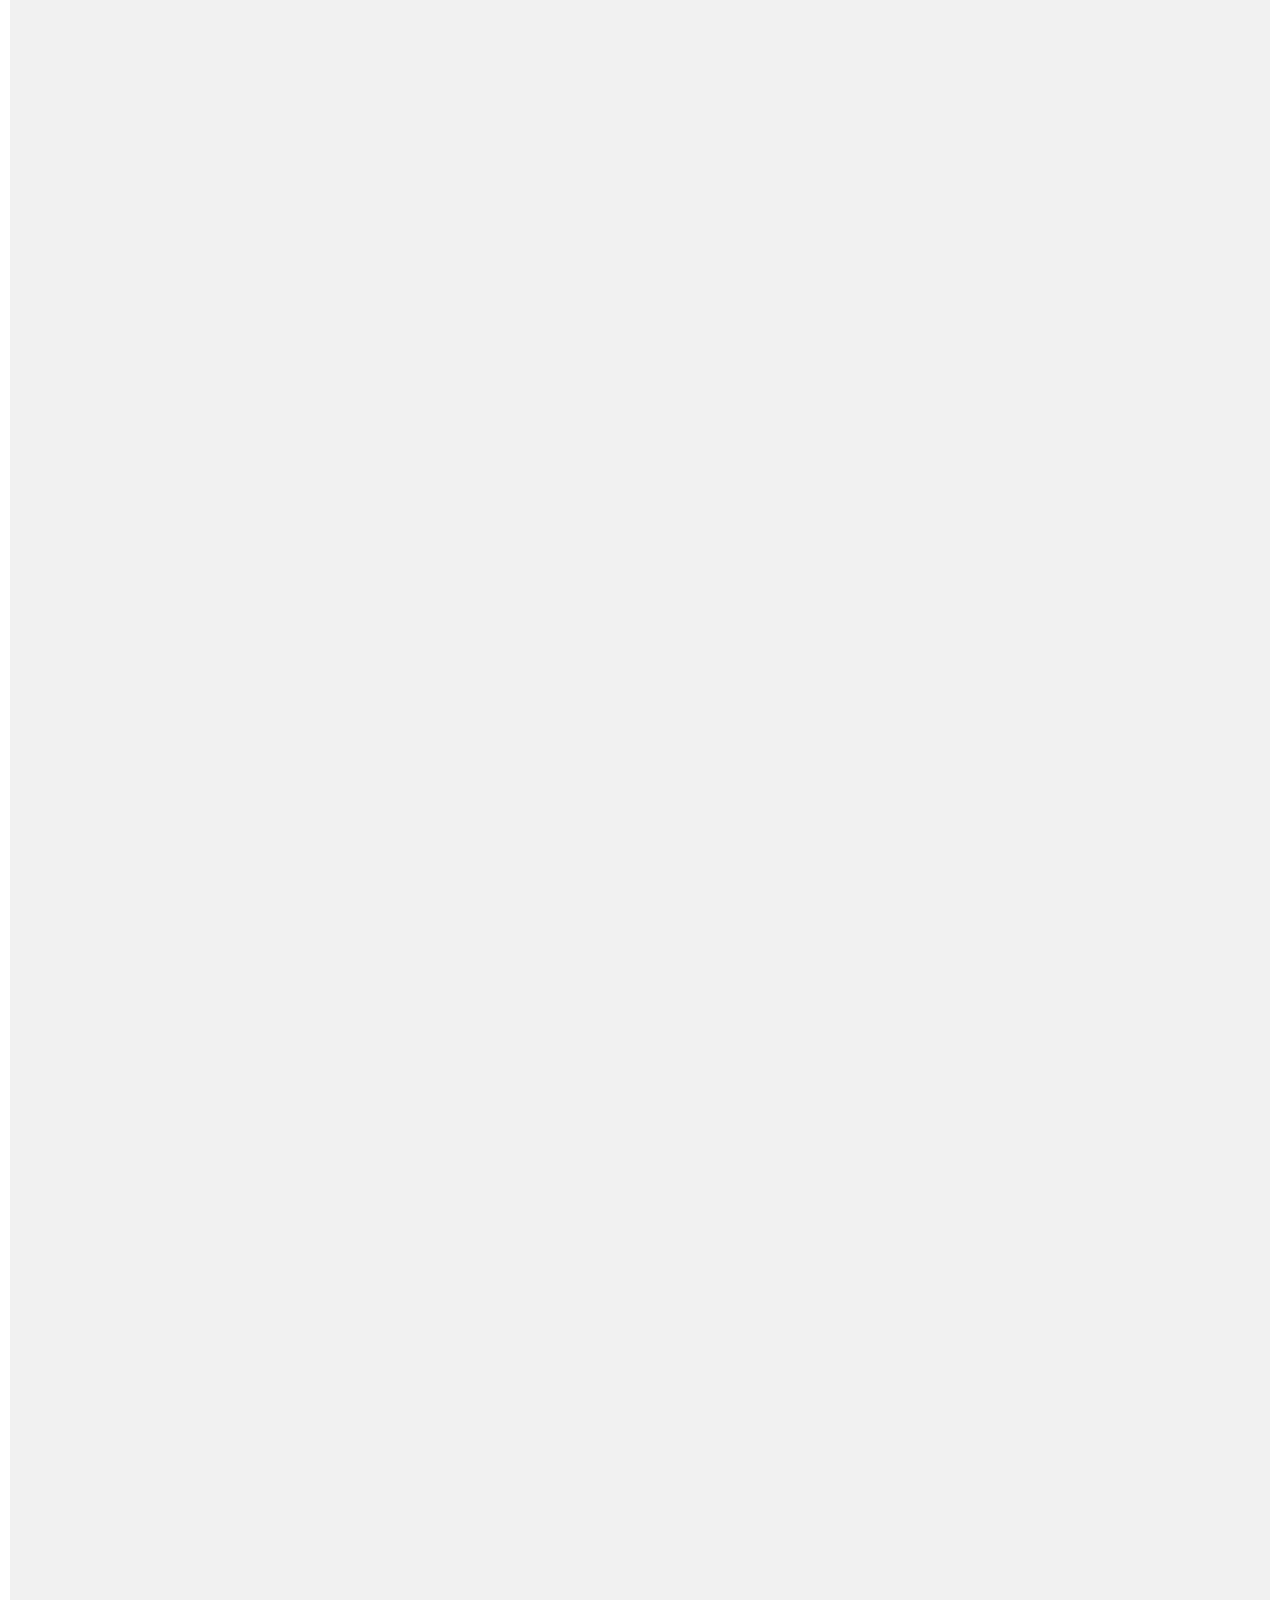
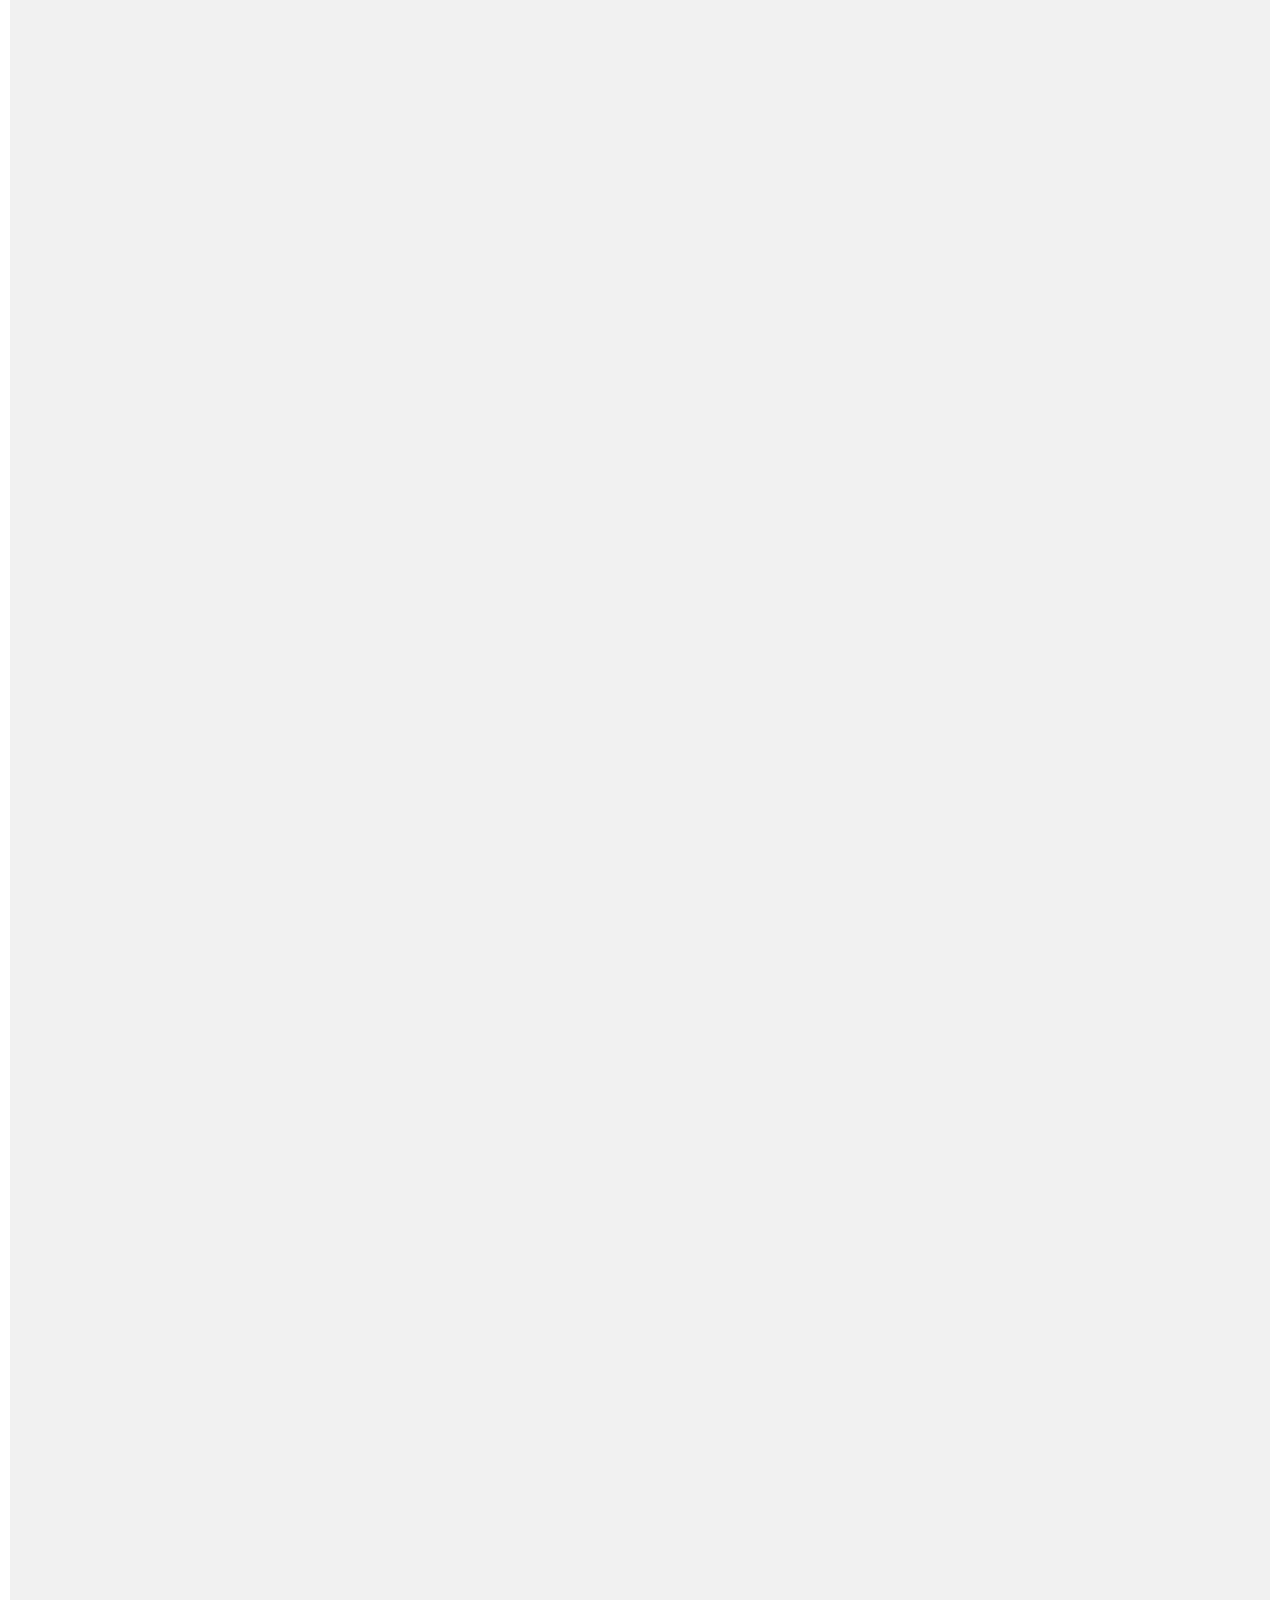
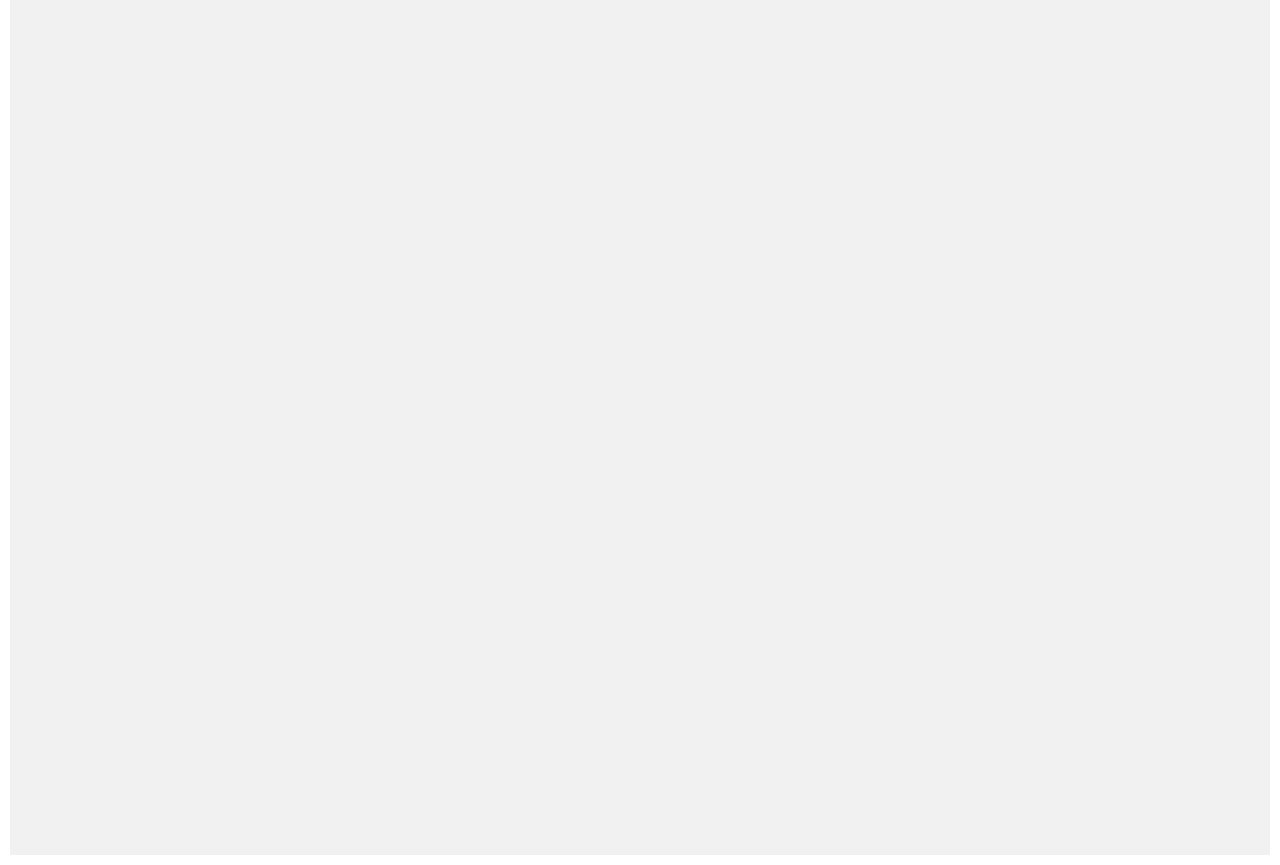
<file: html/Store.html>
<!DOCTYPE html>
<html lang="en">

<head>
    <meta charset="UTF-8">
    <meta name="viewport" content="width=device-width, initial-scale=1.0">
    <title>Sweet Shop-Store</title>
    <script src="../js/Product Detail.js"></script>
    <link
        href="https://fonts.googleapis.com/css2?family=EB+Garamond:wght@500&family=Great+Vibes&family=Josefin+Sans:wght@500&family=PT+Sans&display=swap"
        rel="stylesheet">
    <link href="https://fonts.googleapis.com/css2?family=Baloo+2:wght@500&display=swap" rel="stylesheet">
    <link href="https://fonts.googleapis.com/css2?family=Monda&display=swap" rel="stylesheet">
    <link href="https://fonts.googleapis.com/css2?family=Gabriela&family=Lobster&display=swap" rel="stylesheet">
    <!-- <link rel="stylesheet" href="../css/style.css"> -->
    <link rel="stylesheet" href="../css/store.css">

</head>

<body>

    <!-- Navigation Bar -->
    <!-- Navigation Bar -->

    <nav id="navigation">
        <ul>
            <li class="list"><a href="../index.html">Home</a></li>
            <li class="list"><a href="#">Store</a></li>
            <!-- <li class="list"><a href="#gallary">Gallery</a></li> -->
            <li class="list"><a href="../html/Services.html">Services</a></li>
            <li class="list"><a href="../html/AboutUs.html">About us</a></li>
            <li class="list"><a href="../html/ContactUs.html">Contact us</a></li>
        </ul>

        <div id="search" class="custom">
            <img src="../img/search.png" alt="search">
        </div>

        <div id="cart" class="custom">
            <img src="../img/cart1.png" alt="cart1">
        </div>
    </nav>



    <!-- Store Section -->

    <section id="store">

       

        <div id="cards">
            
                <div id="box1" class="boxcustom">
                    <img src="../img/cakes/1512818056-chocolate-truffle-cream-cake-half-kg_1.jpg" alt="cupcake">

                    <h2 id="cake1" class="subheading">Chocolate Truffle Cake</h2>

                    <h3>400₹</h3>
                    <p>We provide a variety of cupcakes for any party made with high-quality natural ingredients and no
                        preservatives.</p>


                    <div class="button_cont" align="center"><a onclick="productCake1()" class="example_c"
                            href="../html/Product Detail.html" target="_blank"
                            rel="nofollow noopener">Order Now</a>
                    </div>

                </div>
        

           
                <div id="box2" class="boxcustom">
                    <img src="../img/cakes/1568354590IMG_8064-250x250.jpg" alt="sweets">

                    <h2 id="cake2" class="subheading">White Nectur Cake</h2>

                    <h3>400₹</h3>
                    <p>Nothing tastes better than a chocolate cake with a variety of flavors, which is always available
                        at
                        our bakery.</p>


                    <div class="button_cont" align="center"><a onclick="productCake2()" class="example_c" href="../html/Product Detail.html" target="_blank"
                            rel="nofollow noopener">Order Now</a></div>

                </div>
            
            <div id="box3" class="boxcustom">
                <img src="../img/cakes/1568357356IMG_7840-250x250.jpg" alt="sweets">

                <h2 id="cake3" class="subheading">Couple Delight Cake</h2>

                <h3>400₹</h3>
                <p>Want to make your wedding unforgettable? Then you need to order a unique wedding cake at Sweet Shop !
                </p>


                <div class="button_cont" align="center"><a class="example_c" onclick="productCake3()" href="../html/Product Detail.html" target="_blank"
                        rel="nofollow noopener">Order Now</a></div>

            </div>


    </section>

</body>



<!-- Script Containing Product Information and Store it in local storage -->

<script>
    let product1 = "Chocolate Truffle Cake"
    let imagesrc1="../img/cakes/1512818056-chocolate-truffle-cream-cake-half-kg_1.jpg"
    let check1=false;
    function productCake1() {
        localStorage.clear();
        localStorage.setItem("cakename", product1);
        localStorage.setItem("cakeimg1",imagesrc1)
        check1=true;
        localStorage.setItem("flag1",check1);
        return false
    }


    let product2 = "White Nectur Cake"
    let imagesrc2="../img/cakes/1568354590IMG_8064-250x250.jpg"
    let check2=false;

    
    function productCake2() {
        localStorage.clear();
        localStorage.setItem("cakename", product2);
        localStorage.setItem("cakeimg2",imagesrc2)
        check2=true;
        localStorage.setItem("flag2",check2);
        return false
    }
    
    let product3 = "Couple Delight Cake"
    let imagesrc3="../img/cakes/1568357356IMG_7840-250x250.jpg"
    let check3=false;

    
    function productCake3() {
        localStorage.clear();
        localStorage.setItem("cakename", product3);
        localStorage.setItem("cakeimg3",imagesrc3)
        check3=true;
        localStorage.setItem("flag3",check3);
        return false
    }
</script>

</html>
</file>
<file: css/style.css>
/* default section */
*{
    margin: 0px;
    padding: 0px;
    box-sizing: border-box;
    outline: none;
}

/* header section */
#headtop{
    display: flex;
}

/* header section: address */
#address{
    display: flex;
    margin: 34px;
    padding: 4px;
}
#address img{
    height: 45px;
    margin-right: 10px;
    margin-left: 20px;
}
#address p{
    font-family: 'EB Garamond', serif;
    color: gray;
}


/* header section: logo  */
#logo{
    display: flex;
    justify-content: center;
    align-items: center;
    margin-left: 161px;
}
#logo img{
    display: block;
    height: 64px;
    top: -18px;
    position: relative;
}
#logo h3{
    font-family: 'Great Vibes', cursive;
    font-size: 3rem;
    color:#ec0f6b;
}
.logocustom{
    margin: 5px;
}

/* header section : info  */
#info{

}
.contact_btn{
    margin-left: 225px;
    margin-top: 40px;
    height: 55px;
    width: 220px;
    color: black;
    text-transform: uppercase;
    text-decoration: none;
    background-color: transparent;
    border:2px solid #ec0f6b;
    padding: 20px;
    border-radius: 50px;
    display: flex;
    /* border: none; */
    justify-content: center;
    align-items: center;
    transition: all 0.4s ease 0s;
        
    }
    .contact_btn:hover {
        background-color: #0DFF8C;                  /*here we use invert value to make black image white*/
        border: #0DFF8C;                            /*here we use invert value to make black image white*/
        text-shadow: 0px 0px 8px rgb(0, 0, 0);
        -webkit-box-shadow: 0px 5px 40px -10px rgb(255, 255, 255);
        -moz-box-shadow: 0px 5px 40px -10px rgb(255, 255, 255);
        transition: all 0.4s ease 0s;
        filter: invert(100%);
        -webkit-filter: invert(100%);
        }
.button img{
    height: 34px;
    margin-right: 12px;
    /* box-shadow:0px 0px 6px white; */
}


/* Navigation Bar Section */

/* Navigation Bar Section: Menue/List */
#navigation{
    display: flex;
    height: 60px;
    position: sticky;
    top: 0px;
    background-color: white;
}
#navigation ul{
    display: flex;
    margin-top: 10px;
    padding: 2px;
}

.list{
    margin-left: 57px;
    padding: 2px;
    list-style: none;
}
.list a{
    text-decoration: none;
    color: #000000e6;
    font-family: 'Baloo 2', cursive;
    font-size: 1.3rem;
    text-transform: uppercase;
}
.list a:hover{
    
    /* text-decoration: overline solid #ec0f6b; */
    color: #ec0f6b;
    text-decoration-thickness: 10px;
}
.list a:active{
    text-decoration: overline solid #f81717;
    
}

/*Navigation section: Cart and Search */
#search img{
    height: 35px;
    margin-top: 10px;
    margin-left: 375px;
}

#search img:hover{
    filter: invert(100%);
    -webkit-filter: invert(100%);
    cursor: pointer;
    transition: all 0.5s ease-in-out;
}
 #cart img{
    height: 40px;
    margin-top: 8px;
    margin-left: 20px;
}
                    
 #cart img:hover{
    filter: invert(100%);
    -webkit-filter: invert(100%);
    cursor: pointer;
    transition: all 0.2s ease-in-out;
}

/* Home Sction of Website */
#home{
    display:flex;
    height: 700px;
    width: 100%;
    background: url('../img/bg1.jpg') center center;
    background-size: cover;
}
#home h1{
    font-family: 'Great Vibes', cursive;
    color: #ffffff;
    margin-left: 66px;
    margin-top: 90px;
    font-size: 7rem;
}
#home img{
    transform: rotate(0deg);
    height: 3px;
    width: 70px;
    margin-top: 255px;
    margin-left: -338px;
}
#home h2{
    margin-top: 230px;
    margin-left: 21px;
    color: white;
    font-family: 'Monda', sans-serif;
    font-size: 2rem;
    text-transform: uppercase;
}
#home p{
    margin-top: 300px;
    margin-left: -470px;
    color:#fffdd0;
    font-family: 'Baloo 2', cursive;
    font-size: 1.8rem;
}
/* Home Sction:Button */
#shopbtn{
    margin-left: -389px;
    margin-top: 420px;
    height: 55px;
    width: 220px;
    color: black;
    text-transform: uppercase;
    text-decoration: none;
    background-color: #10deaa;
    border:2px solid #10deaa;
    padding: 20px;
    border-radius: 15px;
    display: flex;
    /* border: none; */
    justify-content: center;
    align-items: center;
    transition: all 0.4s ease 0s;
}
#shopbtn:hover{
    background-color: #0DFF8C;                
    border: #0DFF8C;   
    color: white;                         
    text-shadow: 0px 0px 8px rgb(255, 255, 255);
    -webkit-box-shadow: 0px 5px 40px -10px rgb(219, 219, 219);
    -moz-box-shadow: 0px 5px 40px -10px rgb(223, 223, 223);
    transition: all 0.4s ease 0s;
   
}


/* Section Gallary */
/* main background gallary settings */

#gallary{
    height: 1950px;
    width: 100%;
    background:url('../img/background/4.jpg') center center;
    background-size: cover;
    border: 10px solid white;
}
#gallary h1{
    margin-top: 40px;
    display: flex;
    justify-content: center;
    align-items: center;
}

/* Section Gallary: Cards Envelop */

#cards{                 
    display: flex;
    flex-wrap: wrap;
    margin: -35px 0px 0px 2px;
}

.boxcustom{
    
    border: 2px solid #750b0b;
    height: 510px;
    width: 377px;
    display: block;
    margin:60px 32px 54px 32px;
    cursor: pointer;
    position: inherit;
}
.boxcustom:hover{
    box-shadow: 7px 7px 45px #750b0b;
    background-color: white;
    transition: all 0.1s ease 0s;
}
#box{
    display: flex;
    justify-content: center;
    align-items: center;
    
}
#cards img{
   
    height: 255px;
    border: 10px solid white;
}
#box2 img{
    
    height: 255px;
    width: 373px;
}
#cards h2{
    margin: 30px 0px 0px 95px;
}
#cards p{
    font-size: 1.1rem;
    padding: 17px;
    margin-top: 8px;
    text-align: center;
}

/* Read More Button */
#cards a{
    display: block;    
}
.readmore{
    color: #ec0f6b;
    font-size: 1.2rem;
    margin: 8px 0px 0px 130px;
    padding: 0px 0px 0px 5px;
}
#cards a:hover{
    border: 2px solid #750b0b;
    height: 30px;
    width: 100px;
    display: block;
    text-decoration: none;
    color: #750b0b;
    transition: all 0.2s ease-in-out;
}

#order{
    margin-left: 19px;
    margin-top: -21px;
    height: 55px;
    width: 220px;
    color: black;
    text-transform: uppercase;
    text-decoration: none;
    background-color: #0DFF8C;
    border:2px solid #0DFF8C;
    padding: 20px;
    border-radius: 15px;
    display: flex;
    /* border: none; */
    justify-content: center;
    align-items: center;
    transition: all 0.4s ease 0s;
}
#order:hover{
    background-color: #0DFF8C;                
    border: #0DFF8C;   
    color: white;                         
    text-shadow: 0px 0px 8px rgb(255, 255, 255);
    -webkit-box-shadow: 0px 5px 40px -10px rgb(6, 218, 6);
    -moz-box-shadow: 0px 5px 40px -10px rgb(40, 211, 17);
    transition: all 0.4s ease 0s;
   
}

/* SHOPING SECTION */

#shop{
    height: 650px;
    width: 100%;
    background-color: white;
    background: url('../img/whychoose/cherry.jpg') center center no-repeat;
    background-size: contain;
}
#shopheading{
    display: block;
    margin: 10px 428px;
    font-size: 4rem;
    font-family: 'Monda', sans-serif;
    text-transform: uppercase;
    color: #750b0b;
    transition: all 0.2s ease-in-out;
}

/* SHOPING SECTION: Shopping car Container */
#ShopContainer{
    display: flex;
    flex-wrap: wrap;
    margin:  0px 0px 0px 0px;
    transition: all 0.2s ease-in-out;
    
}
/*SHOPING SECTION: 4 boxes section */

.shopingbox{
    /* border: 2px solid red; */
    margin: 2px 2px;
    height: 245px;
    width: 666px;
    /* display: flex;
    justify-content: center; */

}
#boxheading1{
    margin: 30px 0px 0px 131px;
    padding: 2px 2px;
    display: block;
    
}
#boxheading3{
    margin: 30px 0px 0px 131px;
    padding: 2px 2px;
    display: block;
    
}
#boxheading2{
    margin: 30px 0px 0px 320px;
    padding: 2px 2px;
    display: block;
    
}
#boxheading4{
    margin: 30px 0px 0px 320px;
    padding: 2px 2px;
    display: block;
    
}

.ShopImg1{
    height: 76px;
    display: block;
    /* position: inherit; */
    margin: 30px 402px;
    transition: all 0.2s ease-in-out;
}
.ShopImg1:hover{
   transform: rotate(10deg);
}
.Shoptext1{
    margin: -111px 288px 0px 0px;
    padding: 2px 2px;
    display: block;
    text-align: end;
    color: gray;
    font-size: 1.5rem;
    
}
.ShopImg2{
    height: 76px;
    display: block;
    /* position: inherit; */
    margin: 37px 158px;
    transition: all 0.2s ease-in-out;
}
.ShopImg2:hover{
    transform: rotate(10deg);
 }
.Shoptext2{
    margin: -120px 0px 0 256px;
    padding: 2px 2px;
    display: block;
    text-align: start;
    color: gray;
    font-size: 1.5rem;
    
}



/* ABOUT US SECTION START FROM HERE */
#about_us{
    height: 650px;
    width: 100%;
    background: url('../img/about/4.jpg') center center no-repeat;
    background-size: cover;
    border: 10px solid white;
    
}
#about_us h1{
    margin: 33px 0px 0px 724px;
    font-size: 5rem;
    display: block;
    color: black;
}
#about_us h2{
    margin: 50px 0px 25px 800px;
    font-size: 2rem;
    display: block;
    color: gray;
    font-family: 'Baloo 2', cursive;
}
#about_us h3{
    margin: 5px 0px 0px 730px;
    font-size: 3rem;
    display: block;
    color: #750b0b;
    font-family: 'Great Vibes', cursive;
}
/* All Page Headings Setting Section Is Here: */
.mainheading{
    
    font-size: 3rem;
    color: #750b0b;
    font-family: 'Monda', sans-serif;
    text-transform: uppercase;
    display: block;
}
.subheading{
    color: #750b0b;;
    font-size: 2rem;
    font-family: 'Great Vibes', cursive;
    /* font-family: 'Monda', sans-serif; */
}
html{
    scroll-behavior: smooth;
}
</file>
<file: css/Check Out.css>
*{
    box-sizing: border-box;
    outline: none;
}
body{
    padding: 0px;
    margin: 0px;
    font-family: 'Roboto', sans-serif;
    
}
h3{
    color: #df11a8;
    margin: 30px auto;
}
.Container{
    display: flex;
    justify-content: center;
    align-items: center;
    height: 100vh;
    width: 100vw;
    /* background-color: #ffa000; */
    background: #03001e;  /* fallback for old browsers */
    background: -webkit-linear-gradient(to right, #fdeff9, #ec38bc, #7303c0, #03001e);  /* Chrome 10-25, Safari 5.1-6 */
    background: linear-gradient(to right, #fdeff9, #ec38bc, #7303c0, #03001e); /* W3C, IE 10+/ Edge, Firefox 16+, Chrome 26+, Opera 12+, Safari 7+ */


}
.CheckOut{
    display: flex;
     width: 50%;
     height: 95%;
     background-color: rgb(255, 255, 255);
     box-shadow: 0px 0px 30px 15px rgb(0, 0, 0,0.2);
 }
 
 
 .Form{
    padding: 10px 20px;
     width: 100%;
     height: 100%;
     overflow: hidden;
    overflow-y: scroll;
    
 }
 .Form h1{
     top: 0px;
    text-align: center;
 }


 .wrapper{
    width: 100%;
    padding: 0px 90px;
    justify-content: center;
    align-items: center;
  }
  .wrapper .input-data{
    height: 40px;
    width: 100%;
    margin: 35px 0px;
    position: relative;
  }
  .wrapper .input-data input{
    height: 100%;
    width: 100%;
    border: none;
    font-size: 17px;
    border-bottom: 2px solid silver;
  }
  .input-data input:focus ~ label,
  .input-data input:valid ~ label{
    transform: translateY(-20px);
    font-size: 15px;
    color:#ec38bc;
  }
  .wrapper .input-data label{
    position: absolute;
    bottom: 20px;
    left: 0;
    color: grey;
    pointer-events: none;
    transition: all 0.3s ease;
  }
  .input-data .underline{
    position: absolute;
    height: 2px;
    width: 100%;
    bottom: 0;
  }
  .input-data .underline:before{
    position: absolute;
    content: "";
    height: 100%;
    width: 100%;
    background: #ec38bc;
    transform: scaleX(0);
    transform-origin: center;
    transition: transform 0.3s ease;
  }
  .input-data input:focus ~ .underline:before,
  .input-data input:valid ~ .underline:before{
    transform: scaleX(1);
  }

  
  /* To Hide Spin Arrow for chrome sfari  */
  
  input::-webkit-outer-spin-button,
   input::-webkit-inner-spin-button {
  -webkit-appearance: none;
  margin: 0;
}

/* Firefox */
input[type=number] {
    -moz-appearance: textfield;
  }
  

/* Place Order button */
#PlaceOrderBtn {background-image: linear-gradient(to right, #ff0084 0%, #33001b  51%, #ff0084  100%)}
#PlaceOrderBtn {
    margin: 60px auto;
    width: 330px;
    height: 60px;
    font-size: 25px;
    padding: 15px 45px;
    text-align: center;
    text-transform: uppercase;
    transition: 0.5s;
    background-size: 200% auto;
    color: white;
    box-shadow: 0 0 20px #eee;
    border-radius: 40px;
    border: none;
    display: block;
    text-decoration: none;
    cursor: pointer;
 }

#PlaceOrderBtn:hover {
   background-position: right center; /* change the direction of the change here */
   color: #fff;
   text-decoration: none;

 }
</file>
<file: css/Order Summary.css>
*{
    box-sizing: border-box;
    outline: none;
}
body{
    padding: 0px;
    margin: 0px;
    font-family: 'Roboto', sans-serif;

}
#Container{
    display: flex;
    justify-content: center;
    align-items: center;
    height: 100vh;
    width: 100vw;
    /* background-color: #ffa000; */
    background: #03001e;  /* fallback for old browsers */
    background: -webkit-linear-gradient(to right, #fdeff9, #ec38bc, #7303c0, #03001e);  /* Chrome 10-25, Safari 5.1-6 */
    background: linear-gradient(to right, #fdeff9, #ec38bc, #7303c0, #03001e); /* W3C, IE 10+/ Edge, Firefox 16+, Chrome 26+, Opera 12+, Safari 7+ */


}
.Payment{
    display: flex;
     width: 90%;
     height: 90%;
     background-color: rgb(255, 255, 255);
     box-shadow: 0px 0px 30px 15px rgb(0, 0, 0,0.2);
 }

 .ProductView{
    width: 40%;
    height: 100%;
    background: url(../img/chekout/beauty.jpg) center center;
    background-size: cover;
    
    background-repeat: no-repeat;
    transition: 20s;

    animation-name: ImageAnimate;
    animation-direction: alternate-reverse;
    animation-duration: 30s;
    animation-fill-mode: forwards;
    animation-iteration-count:infinite ;
    animation-play-state: running;
    animation-timing-function: step-start;
}
@keyframes ImageAnimate{
    0%{
        background: url(../img/changingimg/pexels-amina-filkins-5561137.jpg) center center;
         background-size: cover;
    }
    20%{
        background: url(../img/changingimg/pexels-dmitry-zvolskiy-1721934.jpg) center center;
         background-size: cover;
    }
    40%{
        background: url(../img/changingimg/pexels-polina-tankilevitch-4109996.jpg) center center;
         background-size: cover;
    }
    60%{
        background: url(../img/chekout/pexels-dalila-dalprat-1889651.jpg) center center;
         background-size: cover;
    }
    80%{
        background: url(../img/changingimg/pexels-jess-bailey-designs-913136.jpg) center center;
         background-size: cover;
    }
    100%{
        background: url(../img/changingimg/pexels-kristina-paukshtite-1998635.jpg) center center;
         background-size: cover;
    }
    
}
.ProductBill{
    padding: 40px;
     width: 80%;
     height: 100%;
   
 }
 .ProductBill h1{
     top: 0px;
     text-align: center;
 }
 .ProductBill h2{
    color: #e40baa;
    font-family: 'Roboto', sans-serif;
    text-align: center;
 }
 .ProductBill h3{
    color:  #e40baa;
    font-weight: 200;
 }
.detail ul{
    
    margin: 0px;
    padding: 0px;
    list-style-type: none;
}
.detail ul li{
    display: flex;
    justify-content: space-between;
    line-height: 1.5;
    color: gray;
}
.CheckOutBtn {background-image: linear-gradient(to right, #ff0084 0%, #33001b  51%, #ff0084  100%)}
.CheckOutBtn {
    margin: 60px auto;
    width: 330px;
    height: 60px;
    font-size: 25px;
    padding: 15px 45px;
    text-align: center;
    text-transform: uppercase;
    transition: 0.5s;
    background-size: 200% auto;
    color: white;
    box-shadow: 0 0 20px #eee;
    border-radius: 40px;
    border: none;
    display: block;
    text-decoration: none;
    cursor: pointer;
 }

 .CheckOutBtn:hover {
   background-position: right center; /* change the direction of the change here */
   color: #fff;
   text-decoration: none;

 }
</file>
<file: css/OrderConfirm.css>
*{
     box-sizing: border-box;
     outline: none;
}
body{
    padding: 0px;
    margin: 0px;
    font-family: 'Roboto', sans-serif;
    
}
.container{
    display: flex;
    justify-content: center;
    align-items: center;
    height: 100vh;
    width: 100vw;
    /* background-color: #ffa000; */
    background: #03001e;  /* fallback for old browsers */
    background: -webkit-linear-gradient(to right, #fdeff9, #ec38bc, #7303c0, #03001e);  /* Chrome 10-25, Safari 5.1-6 */
    background: linear-gradient(to right, #fdeff9, #ec38bc, #7303c0, #03001e); /* W3C, IE 10+/ Edge, Firefox 16+, Chrome 26+, Opera 12+, Safari 7+ */


}
.frame{
    /* display: flex; */
     width: 90%;
     height: 90%;
     padding: 40px;
     background-color: rgb(255, 255, 255);
     margin: auto;
    justify-content: center;
    text-align: center;
     box-shadow: 0px 0px 30px 15px rgb(0, 0, 0,0.2);
 }
.frame img{
    width: 28%;
    height: 50%;
    justify-content: center;
    margin: auto;
}
.frame h1 {
    color: rgb(35, 221, 221);
}
.frame h3 {
    color: gray;
}

#back {background-image: linear-gradient(to right, #1A2980 0%, #26D0CE  51%, #1A2980  100%)}
#back {
   margin: auto;
   padding: 15px 45px;
   width: 222px;
   height: 50x;
   text-align: center;
   text-transform: uppercase;
   transition: 0.5s;
   background-size: 200% auto;
   color: white;            
   box-shadow: 0 0 20px #eee;
   border: none;
   border-radius: 10px;
   display: block;
 }

 #back:hover {
   background-position: right center; /* change the direction of the change here */
   color: #fff;
   text-decoration: none;
 }
</file>
<file: css/Product Detail.css>
*{
    box-sizing: border-box;
    outline: none;
}
body{
    padding: 0px;
    margin: 0px;
    font-family: 'Roboto', sans-serif;

}
#wrapper{
    display: flex;
    justify-content: center;
    align-items: center;
    height: 100vh;
    width: 100vw;
    /* background-color: #ffa000; */
    background: #03001e;  /* fallback for old browsers */
    background: -webkit-linear-gradient(to right, #fdeff9, #ec38bc, #7303c0, #03001e);  /* Chrome 10-25, Safari 5.1-6 */
    background: linear-gradient(to right, #fdeff9, #ec38bc, #7303c0, #03001e); /* W3C, IE 10+/ Edge, Firefox 16+, Chrome 26+, Opera 12+, Safari 7+ */

    

}
.payment{
   display: flex;
    width: 90%;
    height: 90%;
    background-color: rgb(255, 255, 255);
    box-shadow: 0px 0px 30px 15px rgb(0, 0, 0,0.2);
}
.payment_product{
    width: 40%;
    height: 100%;
    background: url(../img/chekout/beauty.jpg) center center;
    opacity: 0px;
    background-size: cover;
    
}
.payment_bill{
   padding: 40px;
    width: 80%;
    height: 100%;
    overflow: hidden;
    overflow-y: scroll;
}
.payment_bill h1{
    text-align: center;
    top: 0px;
}
.payment_bill h3{
    color:#e40baa;
    font-weight: 200;
    
}
.productid h3{
    display: inline-block;
}
.payment_bill p{
    color: gray;
}
#productName{
    color: #000000;
    font-size: 20px;
    margin-top: 0px;
}
/* Product image */
#ProductImage{
    height: 225px;
    width: 225px;
    position: relative;
    margin: -151px 423px;
}


#price{
    font-size: 25px;
}
#rupeesign{
    font-size: 25px;
}


/* Rdio Buttons */
.weightOption input[type="radio"]{
    display: none;
}
.weightOption label{
    position: relative;
    border: 2px solid#e40baa;
    padding: 8px;
    align-items: center;
    cursor: pointer;
    margin-right: 20px;
}
.weightOption label:before{
    content: " ";
    height: 15px;
    width: 15px;
    padding-right: 19px;
    border: 2px solid #e40baa;
    border-radius: 50%;
    margin-right: 20px;

}
.weightOption input[type="radio"]:checked + label{
    background-color: aliceblue;
    color:#e40baa;
}
.weightOption input[type="radio"]:checked + label:before{
    height: 16px;
    width: 16px;
    border: 5px solid rgb(228, 228, 228);
    background-color: #e40baa;
}
#WeightErrorMessage{
    color: red;
}
/* make it eggless check box */

/* Buy Now Button */

#buynow input {background-image: linear-gradient(to right, #FF8008 0%, #FFC837  51%, #FF8008  100%)}
#buynow input {
    margin: 60px auto;
    padding: 15px 45px;
    font-size: 28px;
    width: 300px;
    height: 65px;
    border: none;
    text-align: center;
    text-transform: uppercase;
    transition: all 0.5s ease 0s;
    background-size: 200%;
    color: white;
    box-shadow: rgb(238, 238, 238) 0px 0px 20px;
    border-radius: 10px;
    display: block;
    cursor: pointer;
 }

 #buynow input:hover {
   background-position: right center; /* change the direction of the change here */
   color: #fff;
   text-decoration: none;
 }

        

/* Number Spin */

.numspin{
    display: flex;
    
}
.numspin input{
    width: 80px;
    font-size: 20px;
    margin: 0px 10px;
    padding: 10px;
    border: 1px solid#e40baa;
    background-color: aliceblue;
   
} 
.numspin button{
    width: 45px;
    height: 45px;
    border: 1px solid#e40baa;
    color: #e40baa;
    font-size: 24px;
    background-color: white;
}
.numspin input:hover{
    border-color:#e40baa;
}
.numspin label{
    font-size: 20px;
    font-weight: bold;
    margin-bottom: 20px;
}

.html{
    scroll-behavior: smooth;
}
</file>
<file: css/store.css>
/* default section */
*{
    margin: 0px;
    padding: 0px;
    box-sizing: border-box;
    outline: none;
}



/*  Navigation Bar Section */ 

/* Navigation Bar Section: Menue/List */
#navigation{
    display: flex;
    height: 60px;
    position: sticky;
    top: 0px;
    background-color: white;
}
#navigation ul{
    display: flex;
    margin-top: 10px;
    padding: 2px;
}

.list{
    margin-left: 57px;
    padding: 2px;
    list-style: none;
}
.list a{
    text-decoration: none;
    color: #000000e6;
    font-family: 'Baloo 2', cursive;
    font-size: 1.3rem;
    text-transform: uppercase;
}
.list a:hover{
    
    /* text-decoration: overline solid #ec0f6b; */
    color: #ec0f6b;
    text-decoration-thickness: 10px;
}
.list a:active{
    text-decoration: overline solid #f81717;
    
}

/*Navigation section: Cart and Search */
#search img{
    height: 35px;
    margin-top: 10px;
    margin-left: 375px;
}

#search img:hover{
    filter: invert(100%);
    -webkit-filter: invert(100%);
    cursor: pointer;
    transition: all 0.5s ease-in-out;
}
 #cart img{
    height: 40px;
    margin-top: 8px;
    margin-left: 20px;
}
                    
 #cart img:hover{
    filter: invert(100%);
    -webkit-filter: invert(100%);
    cursor: pointer;
    transition: all 0.2s ease-in-out;
}



/* Section Gallary */
/* main background gallary settings */

#store{
    height: 10405px;
    width: 100%;
    /* background:url('../img/background/4.jpg') center center; */
    background-color: #f0f0f0e6;
    background-size: cover;
    border: 10px solid white;
}
#store h1{
    margin-top: 0px;
    margin-bottom: 40px;
    display: flex;
    justify-content: center;
    align-items: center;
}

/* Section Gallary: Cards Envelop */

#cards{                 
    display: flex;
    flex-wrap: wrap;
    margin: -35px 0px 0px 2px;
}

.boxcustom{
    
    border: 2px solid #ec0f6b;
    height: 625px;
    width: 377px;
    display: block;
    margin:60px 32px 54px 32px;
    cursor: pointer;
    position: inherit;
}
.boxcustom:hover{
    box-shadow: 7px 7px 45px #750b0b;
    background-color: white;
    transition: all 0.1s ease 0s;
}
#box{
    display: flex;
    justify-content: center;
    align-items: center;
    
}
#cards img{
   
    height: 50%;
    width: 100%;
    border: 10px solid white;
}

#cards h2{
    margin: 30px 0px 0px 95px;
}
#cards p{
    font-size: 1.1rem;
    padding: 17px;
    margin-top: 8px;
    text-align: center;
}
#cards h3{
    margin: 10px 0px;
    font-size: 25px;
    text-align: center;
}

/* Buy Now Button */


.example_c {background-image: linear-gradient(to right, #ff0084 0%, #33001b  51%, #ff0084  100%)}
.example_c {
    margin: 10px;
    width: 230px;
    height: 50px;
    padding: 15px 45px;
    text-align: center;
    text-transform: uppercase;
    transition: 0.5s;
    background-size: 200% auto;
    color: white;
    box-shadow: 0 0 20px #eee;
    border-radius: 40px;
    display: block;
    text-decoration: none;
 }

 .example_c:hover {
   background-position: right center; /* change the direction of the change here */
   color: #fff;
   text-decoration: none;

 }
#cards a{
    display: block;    
}



/* All Page Headings Setting Section Is Here: */

.subheading{
    color: #750b0b;;
    font-size: 2rem;
    font-family: 'Great Vibes', cursive;
    /* font-family: 'Monda', sans-serif; */
}
html{
    scroll-behavior: smooth;
}
</file>
